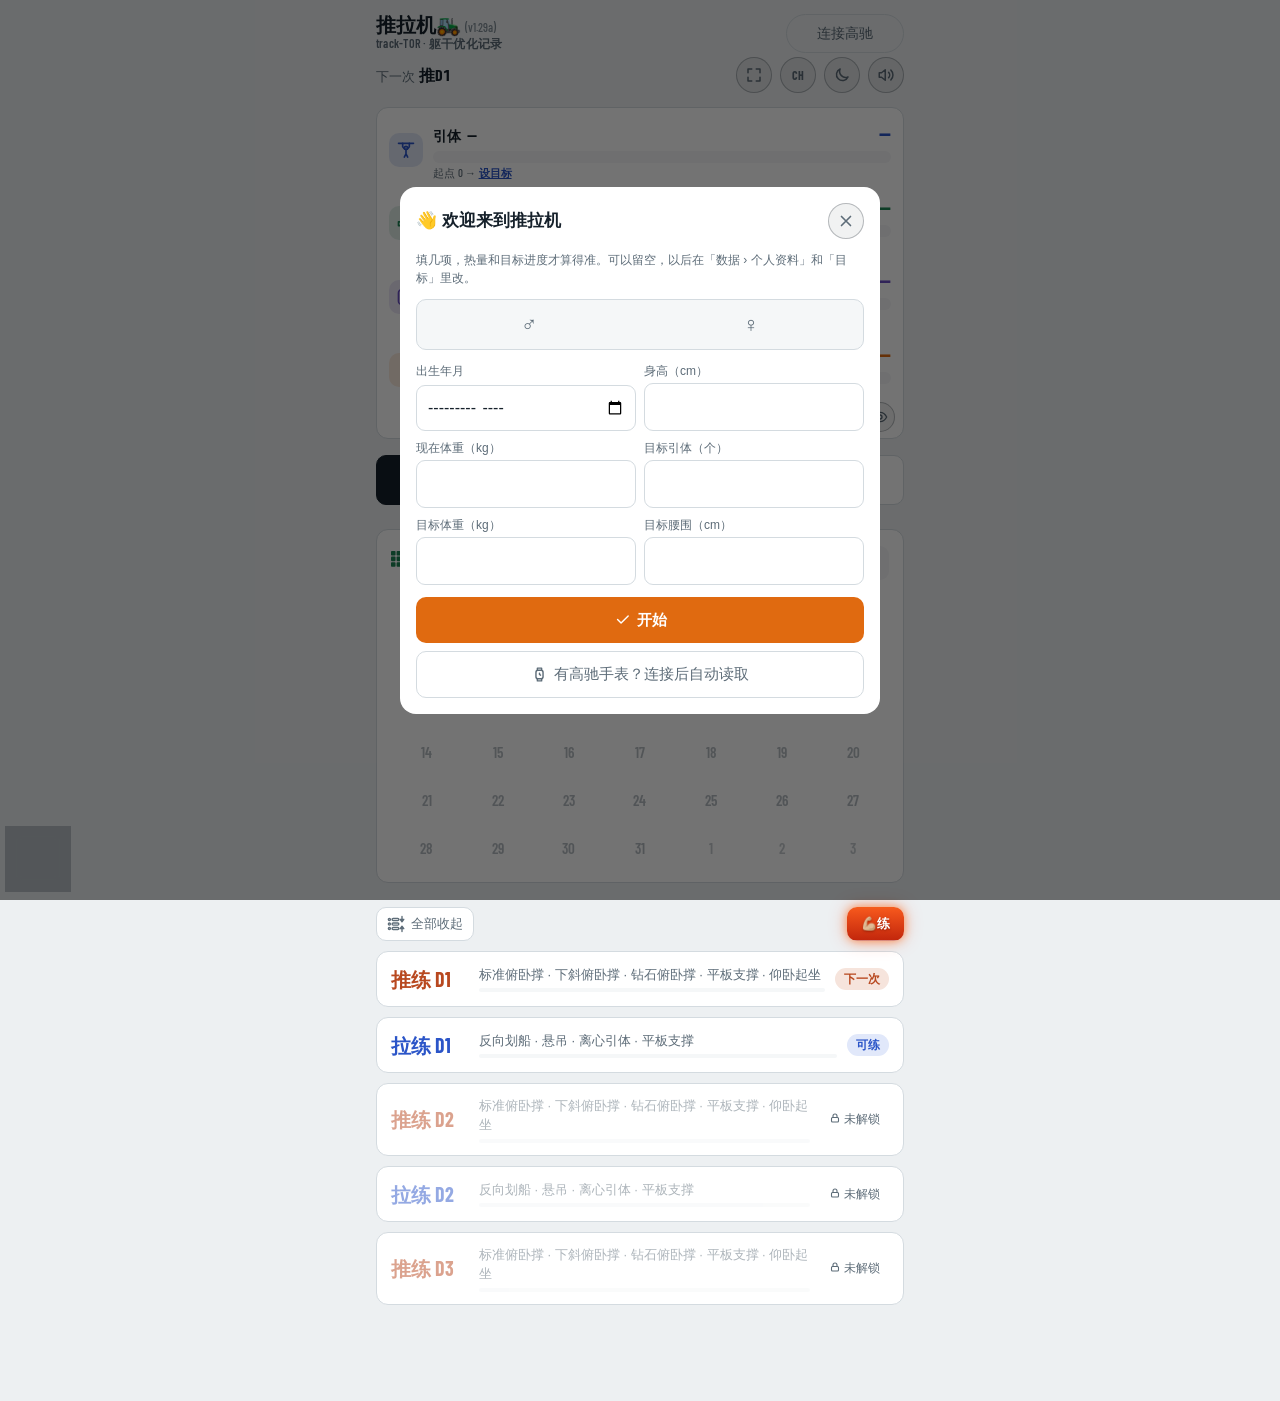
<file: index.html>
<!doctype html><html><head><meta charset="utf-8"><meta name=viewport content="width=device-width,initial-scale=1,viewport-fit=cover">
<link rel="stylesheet" href="css/app.css?v=0497a02b">
<title>推拉机 track-TOR</title>
<link rel="manifest" href="manifest.json">
<meta name="theme-color" content="#16212B">
<meta name="mobile-web-app-capable" content="yes">
<meta name="apple-mobile-web-app-capable" content="yes">
<meta name="apple-mobile-web-app-status-bar-style" content="black-translucent">
<link rel="apple-touch-icon" href="icon-192.png">

</head>
<body>

<div class="wrap">
  <header class="top">
    <div class="trow">
      <h1><span class="zh">推拉机<span class="flipx">🚜</span></span><span class="en">track-TOR<span class="flipx">🚜</span></span><span class="ver">(v1.29a)</span><small class="h1s"><span class="zh">track-TOR · 躯干优化记录</span><span class="en">Torso Optimisation Record</span></small></h1>
      <button id="pwaInstallBtn" type="button" style="display:none;background:var(--cta);border:0;color:#fff;font-weight:700;font-size:12px;padding:5px 11px;border-radius:999px;cursor:pointer;margin-right:6px">📲 <span class="zh">安装 App</span><span class="en">Install</span></button><button id="syncBtn" class="syncbtn off"><span class="zh">连接中</span><span class="en">Connecting</span></button>
    </div>
    <div class="hrow"><p class="sub"><span class="zh">下一次</span><span class="en">Next</span> <b id="stNext" class="num" style="font-size:16px;color:var(--ink)">—</b></p><div class="hbtns">
      <button id="fsBtn" class="iconbtn" aria-label="全屏 / Fullscreen"></button>
      <button id="langBtn" class="iconbtn flagbtn" aria-label="切换语言 / Switch language"></button>
      <button id="themeBtn" class="iconbtn" aria-label="切换深浅主题 / Toggle theme"></button>
      <button id="sndBtn" class="iconbtn" aria-label="声音 / Sound"></button>
    </div></div>
  </header>

  <section class="goals" id="goals" aria-label="目标进度"></section>


  <nav class="tabs" role="tablist">
    <button id="tab-train" role="tab" aria-selected="true" data-tab="train" class="t-train"><svg viewBox="0 0 24 24" fill="none" stroke="currentColor" stroke-width="2" stroke-linecap="round" stroke-linejoin="round" aria-hidden="true"><path d="M14.4 14.4 9.6 9.6"/><path d="M18.657 21.485a2 2 0 1 1-2.829-2.828l-1.767 1.768a2 2 0 1 1-2.829-2.829l6.364-6.364a2 2 0 1 1 2.829 2.829l-1.768 1.767a2 2 0 1 1 2.828 2.829z"/><path d="m21.5 21.5-1.4-1.4"/><path d="M3.9 3.9 2.5 2.5"/><path d="M6.404 12.768a2 2 0 1 1-2.829-2.829l1.768-1.767a2 2 0 1 1-2.828-2.829l2.828-2.828a2 2 0 1 1 2.829 2.828l1.767-1.768a2 2 0 1 1 2.829 2.829z"/></svg><span class="zh">训练</span><span class="en">Train</span></button>
    <button id="tab-data" role="tab" aria-selected="false" data-tab="data" class="t-data" aria-label="图表 / Charts" title="图表 / Charts"><svg viewBox="0 0 24 24" fill="none" stroke="currentColor" stroke-width="2" stroke-linecap="round" stroke-linejoin="round" aria-hidden="true"><path d="M3 3v16a2 2 0 0 0 2 2h16"/><path d="m19 9-5 5-4-4-3 3"/></svg></button>
    <button id="tab-me" role="tab" aria-selected="false" data-tab="me" class="t-me" aria-label="资料 / Profile" title="资料 / Profile"><svg viewBox="0 0 24 24" fill="none" stroke="currentColor" stroke-width="2" stroke-linecap="round" stroke-linejoin="round" aria-hidden="true"><circle cx="8.5" cy="7.5" r="3.5"/><path d="M2 20.5c0-3.6 2.9-6.5 6.5-6.5 1.4 0 2.6.4 3.7 1.1"/><path d="M15 10.5h6v2.8a3 3 0 0 1-6 0z"/><path d="M15 11.5h-1.3a1.3 1.3 0 0 0 0 2.6H15M21 11.5h1.3a1.3 1.3 0 0 1 0 2.6H21M18 16.3v2.7M16 20.5h4"/></svg></button>
  </nav>

  <main>
    <section id="pane-train"></section>

    <section id="pane-data" hidden>
      <div class="subtabs" role="tablist">
        <button type="button" role="tab" data-sub="diet" aria-selected="false" aria-label="饮食 / Diet" title="饮食 / Diet"><svg viewBox="0 0 24 24" fill="none" stroke="currentColor" stroke-width="2" stroke-linecap="round" stroke-linejoin="round" aria-hidden="true"><path d="M3 2v7c0 1.1.9 2 2 2h4a2 2 0 0 0 2-2V2"/><path d="M7 2v20"/><path d="M21 15V2a5 5 0 0 0-5 5v6c0 1.1.9 2 2 2h3Zm0 0v7"/></svg></button>
        <button type="button" role="tab" data-sub="health" aria-selected="false" aria-label="健康 / Health" title="健康 / Health"><svg viewBox="0 0 24 24" fill="none" stroke="currentColor" stroke-width="2" stroke-linecap="round" stroke-linejoin="round" aria-hidden="true"><path d="M19 14c1.49-1.46 3-3.21 3-5.5A5.5 5.5 0 0 0 16.5 3c-1.76 0-3 .5-4.5 2-1.5-1.5-2.74-2-4.5-2A5.5 5.5 0 0 0 2 8.5c0 2.3 1.5 4.05 3 5.5l7 7Z"/><path d="M3.22 12H9.5l.5-1 2 4.5 2-7 1.5 3.5h5.27"/></svg></button>
        <button type="button" role="tab" data-sub="strength" aria-selected="false" aria-label="力量 / Strength" title="力量 / Strength"><svg viewBox="0 0 24 24" fill="none" stroke="currentColor" stroke-width="2" stroke-linecap="round" stroke-linejoin="round" aria-hidden="true"><path d="M12.409 13.017A5 5 0 0 1 22 15c0 3.866-4 7-9 7-4.077 0-8.153-.82-10.371-2.462-.426-.316-.631-.832-.62-1.362C2.118 12.723 2.627 2 10 2a3 3 0 0 1 3 3 2 2 0 0 1-2 2c-1.105 0-1.64-.444-2-1"/><path d="M15 14a5 5 0 0 0-7.584 2"/><path d="M9.964 6.825C8.019 7.977 9.5 13 8 15"/></svg></button>
      </div>
    <section id="pane-diet" hidden>


      <div class="chartbox">
        <div class="chead">
          <div class="chead-t"><h3><span class="zh">摄入与消耗</span><span class="en">Intake vs burn</span></h3></div>
          <div class="seg maseg" role="group" aria-label="时间范围">
            <button type="button" data-dr="14" aria-pressed="true"><span class="zh">14天</span><span class="en">14D</span></button>
            <button type="button" data-dr="30" aria-pressed="false"><span class="zh">30天</span><span class="en">30D</span></button>
            <button type="button" data-dr="60" aria-pressed="false"><span class="zh">60天</span><span class="en">60D</span></button>
          </div>
        </div>
        <button type="button" class="gtile" id="dietGapTile" aria-label="切换统计天数 / Change period"></button>
        <div class="dlegend">
          <span><svg class="lgs" viewBox="0 0 18 10" aria-hidden="true"><path d="M1 5h16" stroke="var(--intake)" stroke-width="2" stroke-linecap="round"/><circle cx="9" cy="5" r="2.6" fill="var(--intake)"/></svg><span class="zh">摄入</span><span class="en">Intake</span></span>
          <span><svg class="lgs" viewBox="0 0 18 10" aria-hidden="true"><path d="M1 5h16" stroke="var(--burn)" stroke-width="1.8" stroke-linecap="round"/><circle cx="9" cy="5" r="2.6" fill="var(--burn)"/></svg><span class="zh">估算总消耗</span><span class="en">Est. burn</span></span>
          <span><svg class="lgs" viewBox="0 0 18 10" aria-hidden="true"><path d="M1 5h16" stroke="var(--muted)" stroke-width="1.4" stroke-dasharray="4 3" stroke-opacity=".8"/></svg><span class="zh">基础代谢</span><span class="en">BMR</span></span>
          <span><svg class="lgs lgb" viewBox="0 0 10 12" aria-hidden="true"><rect x="1" y="1" width="8" height="10" rx="1.5" fill="var(--gain)" fill-opacity=".35"/></svg><span class="zh">缺口</span><span class="en">Deficit</span></span>
          <span><svg class="lgs lgb" viewBox="0 0 10 12" aria-hidden="true"><rect x="1" y="1" width="8" height="10" rx="1.5" fill="var(--loss)" fill-opacity=".35"/></svg><span class="zh">盈余</span><span class="en">Surplus</span></span>
          <span><svg class="lgs" viewBox="0 0 18 10" aria-hidden="true"><path d="M1 5h16" stroke="var(--protein)" stroke-width="1.4" stroke-opacity=".7"/><circle cx="9" cy="5" r="2.6" fill="var(--protein)"/></svg><span class="zh">蛋白质（右轴 g）</span><span class="en">Protein (right, g)</span></span>
          <span><svg class="lgs" viewBox="0 0 18 10" aria-hidden="true"><rect x="1" y="1.5" width="16" height="7" fill="var(--protein)" fill-opacity=".14"/><path d="M1 1.5h16M1 8.5h16" stroke="var(--protein)" stroke-width="1.1" stroke-dasharray="1.5 2.5" stroke-linecap="round"/></svg><span class="zh">增肌够用区间</span><span class="en">Muscle-building band</span></span>
        </div>
        <div id="dietChart"></div>
        <div class="tip" id="dietTip" hidden></div>
        <div class="dinfo-row"><button type="button" class="dsrc-i" data-itoggle="dietFormula" aria-expanded="false" aria-controls="dietFormula" aria-label="计算方法 / How it is calculated"><span class="dsrc-i-l">i</span><span class="dsrc-i-r" aria-hidden="true">+</span></button></div>
        <div class="dfoot" id="dietFormula" hidden><ul class="flist">
          <li><span class="lgw"><svg class="lgs" viewBox="0 0 18 10" aria-hidden="true"><path d="M1 5h16" stroke="var(--burn)" stroke-width="1.8" stroke-linecap="round"/><circle cx="9" cy="5" r="2.6" fill="var(--burn)"/></svg></span><span><span class="zh"><b>估算总消耗</b> = 基础代谢 + 手表热量 + 消化耗能。消化耗能按营养素算：蛋白质热量 × 25%，碳水 × 8%，脂肪 × 2%；没记营养素的日子按摄入 × 9%。手填了当日总消耗，就用手填的。</span><span class="en"><b>Est. burn</b> = BMR + watch calories + digestion. Digestion is worked out per nutrient: 25% of protein calories, 8% of carbs, 2% of fat; days without nutrients use 9% of intake. A total you enter by hand replaces it.</span></span></li>
          <li><span class="lgw"><span class="lgs"></span></span><span><span class="zh"><b>手表热量</b>（高驰的活动热量，本来就不含基础代谢）：日常活动全算；运动记录 × 0.7（心率估算容易偏高）；健走、家务等自定义活动、瑜伽这类低强度运动 × 0.5（心率只比静息高一点时最不准）；有功率计的骑行 × 0.9。当天要到晚上才完整。</span><span class="en"><b>Watch calories</b> (COROS active calories, which already leave out resting metabolism): everyday movement in full; logged workouts × 0.7 (heart-rate estimates run high); low-intensity ones such as walks, housework and other custom activities, and yoga × 0.5 (least accurate when heart rate is barely above resting); rides with a power meter × 0.9. Today is only complete in the evening.</span></span></li>
          <li><span class="lgw"><svg class="lgs" viewBox="0 0 18 10" aria-hidden="true"><path d="M1 5h16" stroke="var(--muted)" stroke-width="1.4" stroke-dasharray="4 3" stroke-opacity=".8"/></svg></span><span><span class="zh"><b>基础代谢</b>：按 Mifflin 公式，用你的性别、年龄、身高和体重算。</span><span class="en"><b>BMR</b>: the Mifflin formula, from your sex, age, height and weight.</span></span></li>
          <li><span class="lgw"><svg class="lgs" viewBox="0 0 18 10" aria-hidden="true"><path d="M1 5h16" stroke="var(--intake)" stroke-width="2" stroke-linecap="round"/><circle cx="9" cy="5" r="2.6" fill="var(--intake)"/></svg></span><span><span class="zh"><b>摄入</b>：当天记下的饮食热量合计。</span><span class="en"><b>Intake</b>: the calories you logged that day.</span></span></li>
          <li><span class="lgw"><svg class="lgs lgb" viewBox="0 0 10 12" aria-hidden="true"><rect x="1" y="1" width="8" height="10" rx="1.5" fill="var(--gain)" fill-opacity=".35"/></svg><svg class="lgs lgb" viewBox="0 0 10 12" aria-hidden="true"><rect x="1" y="1" width="8" height="10" rx="1.5" fill="var(--loss)" fill-opacity=".35"/></svg></span><span><span class="zh"><b>缺口</b> / <b>盈余</b> = 估算总消耗 − 摄入。约 7700 kcal 折合 1 kg 脂肪。</span><span class="en"><b>Deficit</b> / <b>surplus</b> = est. burn − intake. About 7700 kcal makes 1 kg of fat.</span></span></li>
          <li><span class="lgw"><svg class="lgs" viewBox="0 0 18 10" aria-hidden="true"><path d="M1 5h16" stroke="var(--protein)" stroke-width="1.4" stroke-opacity=".7"/><circle cx="9" cy="5" r="2.6" fill="var(--protein)"/></svg></span><span><span class="zh"><b>蛋白质</b>（右边的轴，单位 g）：当天记下的蛋白质合计。<b>实心点</b>是吃够了，<b>空心点</b>是没吃够。</span><span class="en"><b>Protein</b> (right axis, grams): the protein you logged that day. A <b>filled dot</b> means enough, a <b>hollow dot</b> means short.</span></span></li>
          <li><span class="lgw"><svg class="lgs" viewBox="0 0 18 10" aria-hidden="true"><rect x="1" y="1.5" width="16" height="7" fill="var(--protein)" fill-opacity=".14"/><path d="M1 1.5h16M1 8.5h16" stroke="var(--protein)" stroke-width="1.1" stroke-dasharray="1.5 2.5" stroke-linecap="round"/></svg></span><span><span class="zh"><b>增肌够用区间</b> = 体重 × 1.6 到 2.2 g。到下沿就够增肌了，再往上多长肌肉的效果很小。超过上沿也没问题：减脂期间多吃蛋白质更顶饱，消化耗能也高，还更能保住肌肉。</span><span class="en"><b>Muscle-building band</b> = body weight × 1.6 to 2.2 g. The bottom is enough for building muscle; above it, extra muscle gains are small. Going over the top is fine: while cutting, more protein keeps you fuller, costs more to digest and protects muscle.</span></span></li>
          <li><span class="lgw"><span class="lgs lgtile" aria-hidden="true"></span></span><span><span class="zh"><b>上方的缺口卡片</b>只算过完的日子，今天不算；期间有一天没记账或缺消耗数据，就显示 –。</span><span class="en"><b>The gap tile above</b> only counts finished days, never today; if any day in the period has no log or no burn data, it shows –.</span></span></li>
        </ul></div>
      </div>

      <div class="dbar" id="dietBar"><h2><button type="button" class="cap cap-txt" id="dietAllBtn" aria-expanded="false" aria-label="饮食记录：全部展开或收起 / Food logs: expand or collapse all"><span class="cap-l"><span class="zh">饮食记录</span><span class="en">Food logs</span></span><span class="cap-r" aria-hidden="true">+</span></button><button type="button" class="cap" id="dietAddBtn" aria-expanded="false" aria-controls="dietManual" aria-label="手动添加饮食记录 / Add a food log by hand" title="手动添加饮食记录 / Add a food log by hand"><span class="cap-l"><svg viewBox="0 0 24 24" fill="none" stroke="currentColor" stroke-width="2" stroke-linecap="round" stroke-linejoin="round" aria-hidden="true"><path d="M12.5 6.5H3V21h14.5v-7.5"/><path d="M6.5 11h.01M6.5 14.5h.01M6.5 18h.01M9.5 14.5h5M9.5 18h5M9.5 11h2"/><circle cx="18" cy="6.5" r="4.5"/><path d="M18 4.5v4M16 6.5h4"/></svg></span><span class="cap-r" aria-hidden="true">+</span></button><span class="cap" id="dietSyncCap"><button type="button" class="cap-l" id="dietSyncBtn" aria-label="同步线上饮食表格 / Sync the online food table" title="同步线上饮食表格 / Sync the online food table"><svg viewBox="0 0 24 24" fill="none" stroke="currentColor" stroke-width="2" stroke-linecap="round" stroke-linejoin="round" aria-hidden="true"><path d="M3 12a9 9 0 0 1 9-9 9.75 9.75 0 0 1 6.74 2.74L21 8"/><path d="M21 3v5h-5"/><path d="M21 12a9 9 0 0 1-9 9 9.75 9.75 0 0 1-6.74-2.74L3 16"/><path d="M8 16H3v5"/></svg></button><button type="button" class="cap-r" id="dietSrcToggle" aria-expanded="false" aria-controls="dietSrc" aria-label="表格链接 / Table link" title="表格链接 / Table link">+</button></span></h2></div>
      <section class="dmanual" id="dietManual" aria-label="手动添加饮食记录 / Add a food log by hand" hidden></section>
      <section class="dsrc" id="dietSrc" aria-label="数据源 / Data source" hidden>
        <details class="dsub" id="dsrcOnline"><summary><svg viewBox="0 0 24 24" fill="none" stroke="currentColor" stroke-width="2" stroke-linecap="round" stroke-linejoin="round" aria-hidden="true"><path d="M7 18a4.5 4.5 0 0 1-.6-8.96A6 6 0 0 1 18 8.5a4 4 0 0 1 .5 7.97"/><path d="M12 11v9M9 17l3 3 3-3"/></svg><span class="zh">线上数据</span><span class="en">Online table</span></summary>
        <div class="dsrc-row"><div class="dsrc-field"><button type="button" class="dsrc-paste" id="dsrcPaste" aria-label="粘贴 / Paste" title="粘贴 / Paste"><svg viewBox="0 0 24 24" fill="none" stroke="currentColor" stroke-width="2" stroke-linecap="round" stroke-linejoin="round" aria-hidden="true"><rect x="8" y="3" width="8" height="4" rx="1"/><path d="M16 5h2a2 2 0 0 1 2 2v12a2 2 0 0 1-2 2H6a2 2 0 0 1-2-2V7a2 2 0 0 1 2-2h2"/></svg></button><input id="dsrcUrl" type="url" inputmode="url" autocomplete="off" spellcheck="false" placeholder="粘贴表格的分享链接"></div><button type="button" class="btn" id="dsrcPull"><span class="zh">拉取</span><span class="en">Pull</span></button></div>
        <p class="dsrc-hint"><span class="zh">不要告诉别人这个 URL 哦，不然别人会知道你每天吃什么</span><span class="en">Keep this URL to yourself, or others can see what you eat every day</span></p>
        <p class="dsrc-status" id="dsrcStatus" aria-live="polite"></p>
        <div class="dinfo-row"><button type="button" class="dsrc-i" id="dsrcInfoBtn" aria-expanded="false" aria-controls="dsrcInfo" aria-label="说明 / How it works"><span class="dsrc-i-l">i</span><span class="dsrc-i-r" aria-hidden="true">+</span></button></div>
        <div class="dsrc-info" id="dsrcInfo" hidden>
          <div class="mode-tabs dsrc-ver" id="dsrcVer" role="tablist">
            <button type="button" role="tab" data-ver="g">🌏 <span class="zh">Google 表格</span><span class="en">Google Sheets</span></button>
            <button type="button" role="tab" data-ver="t">🇨🇳 <span class="zh">腾讯文档</span><span class="en">Tencent Docs</span></button>
          </div>
          <div data-verpane="g">
          <h4><span class="zh">用 AI 记账</span><span class="en">Bookkeeping with an AI</span></h4>
          <ol>
            <li><span class="zh">让能连接 Google 表格的 AI 连上你的账号</span><span class="en">Connect an AI to your Google account</span></li>
            <li><span class="zh">把下面的 prompt 发给它，它会发回表格链接</span><span class="en">Send it the prompt below; it sends back a sheet link</span></li>
            <li><span class="zh">链接粘到上面，点「拉取」</span><span class="en">Paste the link above and tap Pull</span></li>
          </ol>
          <div class="dsrc-code"><button type="button" class="dsrc-copy" data-copy="g"><span class="zh">复制</span><span class="en">Copy</span></button><pre id="dsrcPromptG">帮我用 Google 表格记饮食。

第一次：新建表格「饮食记录」，第一行写：日期｜食物｜蛋白质｜脂肪｜碳水｜蔬菜｜热量。共享设成「知道链接的任何人可查看」，把链接发给我。已经有就直接用。

之后我告诉你吃了什么（文字或照片），你估算后写进表格，一样食物一行：
- 食物写上份量
- 蛋白质、脂肪、碳水、蔬菜填克数，热量填千卡，没有填 0
- 别重复记</pre></div>
          </div>
          <div data-verpane="t" hidden>
          <h4><span class="zh">用 WorkBuddy 记账</span><span class="en">Bookkeeping with WorkBuddy</span></h4>
          <ol>
            <li><span class="zh">在 WorkBuddy 里连上腾讯文档</span><span class="en">Connect Tencent Docs in WorkBuddy</span></li>
            <li><span class="zh">把下面的 prompt 发给它，它会发回表格链接</span><span class="en">Send it the prompt below; it sends back a sheet link</span></li>
            <li><span class="zh">链接粘到上面，点「拉取」</span><span class="en">Paste the link above and tap Pull</span></li>
          </ol>
          <div class="dsrc-code"><button type="button" class="dsrc-copy" data-copy="t"><span class="zh">复制</span><span class="en">Copy</span></button><pre id="dsrcPromptT">帮我用腾讯文档记饮食。

第一次：新建在线表格「饮食记录」，第一行写：日期｜食物｜蛋白质｜脂肪｜碳水｜蔬菜｜热量。分享设成「所有人可查看」，把链接发给我。已经有就直接用。

之后我告诉你吃了什么（文字或照片），你估算后写进表格，一样食物一行：
- 食物写上份量
- 蛋白质、脂肪、碳水、蔬菜填克数，热量填千卡，没有填 0
- 别重复记</pre></div>
          </div>
        </div>
        </details>
      </section>
      <div id="dietDays" aria-label="每日饮食记录"></div>
    </section>
      <section id="pane-health" hidden>
      <div class="chartbox" id="cbSleep"><h3 style="--g:var(--sleep)"><svg class="chic" viewBox="0 0 24 24" fill="none" stroke="currentColor" stroke-width="1.8" stroke-linecap="round" stroke-linejoin="round" aria-hidden="true"><path d="M20 14.5A8 8 0 0 1 9.5 4a8 8 0 1 0 10.5 10.5z"/></svg><span class="zh">睡眠评分</span><span class="en">Sleep score</span> <span id="cvSleep" class="num">—</span><button type="button" class="chedit" data-csync="sleep" aria-label="同步睡眠评分 / Sync Sleep score" title="同步睡眠评分 / Sync Sleep score"><svg viewBox="0 0 24 24" fill="none" stroke="currentColor" stroke-width="2" stroke-linecap="round" stroke-linejoin="round" aria-hidden="true"><path d="M3 12a9 9 0 0 1 9-9 9.75 9.75 0 0 1 6.74 2.74L21 8"/><path d="M21 3v5h-5"/><path d="M21 12a9 9 0 0 1-9 9 9.75 9.75 0 0 1-6.74-2.74L3 16"/><path d="M8 16H3v5"/></svg></button></h3><p class="maline" data-ch="sleep"><span class="maseg rgseg" role="group" aria-label="Range"><button type="button" data-rg="7"><span class="zh">7天</span><span class="en">7D</span></button><button type="button" data-rg="30"><span class="zh">30天</span><span class="en">30D</span></button><button type="button" data-rg="60"><span class="zh">60天</span><span class="en">60D</span></button><button type="button" data-rg="90"><span class="zh">90天</span><span class="en">90D</span></button><button type="button" data-rg="0"><span class="zh">全部</span><span class="en">All</span></button></span><span class="maseg" role="group" aria-label="MA"><button type="button" data-ma="7">MA7</button><button type="button" data-ma="14">MA14</button><button type="button" data-ma="30">MA30</button></span></p><div id="chSleep"></div></div>
      <div class="chartbox" id="cbHrv"><h3 style="--g:var(--pull)"><svg class="chic" viewBox="0 0 24 24" fill="none" stroke="currentColor" stroke-width="1.8" stroke-linecap="round" stroke-linejoin="round" aria-hidden="true"><path d="M12 20.5s-7.6-4.6-9.4-9.7C1.5 7.6 3.6 4.5 6.8 4.5c2.1 0 3.6 1.2 5.2 3.1 1.6-1.9 3.1-3.1 5.2-3.1 3.2 0 5.3 3.1 4.2 6.3-1.8 5.1-9.4 9.7-9.4 9.7z"/><path d="M4 12h3.5l1.8-2.8 2.6 5.3 1.8-3.4H20"/></svg><span class="zh">HRV</span><span class="en">HRV</span> <span id="cvHrv" class="num">—</span><button type="button" class="chedit" data-csync="hrv" aria-label="同步HRV / Sync HRV" title="同步HRV / Sync HRV"><svg viewBox="0 0 24 24" fill="none" stroke="currentColor" stroke-width="2" stroke-linecap="round" stroke-linejoin="round" aria-hidden="true"><path d="M3 12a9 9 0 0 1 9-9 9.75 9.75 0 0 1 6.74 2.74L21 8"/><path d="M21 3v5h-5"/><path d="M21 12a9 9 0 0 1-9 9 9.75 9.75 0 0 1-6.74-2.74L3 16"/><path d="M8 16H3v5"/></svg></button></h3><p class="maline" data-ch="hrv"><span class="maseg rgseg" role="group" aria-label="Range"><button type="button" data-rg="7"><span class="zh">7天</span><span class="en">7D</span></button><button type="button" data-rg="30"><span class="zh">30天</span><span class="en">30D</span></button><button type="button" data-rg="60"><span class="zh">60天</span><span class="en">60D</span></button><button type="button" data-rg="90"><span class="zh">90天</span><span class="en">90D</span></button><button type="button" data-rg="0"><span class="zh">全部</span><span class="en">All</span></button></span><span class="maseg" role="group" aria-label="MA"><button type="button" data-ma="7">MA7</button><button type="button" data-ma="14">MA14</button><button type="button" data-ma="30">MA30</button></span></p><div id="chHrv"></div></div>
      <div class="chartbox" id="cbRhr"><h3 style="--g:var(--push)"><svg class="chic" viewBox="0 0 24 24" fill="none" stroke="currentColor" stroke-width="1.8" stroke-linecap="round" stroke-linejoin="round" aria-hidden="true"><path d="M3 12h4l2-5 4 10 2-5h6"/></svg><span class="zh">静息心率</span><span class="en">Resting heart rate</span> <span id="cvRhr" class="num">—</span><button type="button" class="chedit" data-csync="rhr" aria-label="同步静息心率 / Sync Resting heart rate" title="同步静息心率 / Sync Resting heart rate"><svg viewBox="0 0 24 24" fill="none" stroke="currentColor" stroke-width="2" stroke-linecap="round" stroke-linejoin="round" aria-hidden="true"><path d="M3 12a9 9 0 0 1 9-9 9.75 9.75 0 0 1 6.74 2.74L21 8"/><path d="M21 3v5h-5"/><path d="M21 12a9 9 0 0 1-9 9 9.75 9.75 0 0 1-6.74-2.74L3 16"/><path d="M8 16H3v5"/></svg></button></h3><p class="maline" data-ch="rhr"><span class="maseg rgseg" role="group" aria-label="Range"><button type="button" data-rg="7"><span class="zh">7天</span><span class="en">7D</span></button><button type="button" data-rg="30"><span class="zh">30天</span><span class="en">30D</span></button><button type="button" data-rg="60"><span class="zh">60天</span><span class="en">60D</span></button><button type="button" data-rg="90"><span class="zh">90天</span><span class="en">90D</span></button><button type="button" data-rg="0"><span class="zh">全部</span><span class="en">All</span></button></span><span class="maseg" role="group" aria-label="MA"><button type="button" data-ma="7">MA7</button><button type="button" data-ma="14">MA14</button><button type="button" data-ma="30">MA30</button></span></p><div id="chRhr"></div></div>
      </section>
      <section id="pane-strength" hidden>
      <div class="chartbox" id="cbPull"><h3><span class="zh">标准引体</span><span class="en">Strict pull-ups</span> <span id="cvPull" class="num">—</span><button type="button" class="chedit" data-rec="pullups" aria-label="手动记录 / Log manually" title="手动记录 / Log manually"><svg viewBox="0 0 24 24" fill="none" stroke="currentColor" stroke-width="2" stroke-linecap="round" stroke-linejoin="round" aria-hidden="true"><path d="M4 20h4L19 9a2.1 2.1 0 0 0-3-3L5 17z"/><path d="M14 20h6"/></svg></button></h3><p class="maline" data-ch="pull"><span class="maseg rgseg" role="group" aria-label="Range"><button type="button" data-rg="7"><span class="zh">7天</span><span class="en">7D</span></button><button type="button" data-rg="30"><span class="zh">30天</span><span class="en">30D</span></button><button type="button" data-rg="60"><span class="zh">60天</span><span class="en">60D</span></button><button type="button" data-rg="90"><span class="zh">90天</span><span class="en">90D</span></button><button type="button" data-rg="0"><span class="zh">全部</span><span class="en">All</span></button></span></p><div id="chPull"></div></div>
      <div class="chartbox" id="cbWt"><h3><span class="zh">体重</span><span class="en">Weight</span> <span id="cvWt" class="num">—</span><button type="button" class="chedit" data-rec="weight" aria-label="手动记录 / Log manually" title="手动记录 / Log manually"><svg viewBox="0 0 24 24" fill="none" stroke="currentColor" stroke-width="2" stroke-linecap="round" stroke-linejoin="round" aria-hidden="true"><path d="M4 20h4L19 9a2.1 2.1 0 0 0-3-3L5 17z"/><path d="M14 20h6"/></svg></button></h3><p><span style="color:var(--muted)">●</span> <span class="zh">高驰</span><span class="en">COROS</span>　<span style="color:var(--ok)">●</span> <span class="zh">手动</span><span class="en">Manual</span></p><p class="maline" data-ch="wt"><span class="maseg rgseg" role="group" aria-label="Range"><button type="button" data-rg="7"><span class="zh">7天</span><span class="en">7D</span></button><button type="button" data-rg="30"><span class="zh">30天</span><span class="en">30D</span></button><button type="button" data-rg="60"><span class="zh">60天</span><span class="en">60D</span></button><button type="button" data-rg="90"><span class="zh">90天</span><span class="en">90D</span></button><button type="button" data-rg="0"><span class="zh">全部</span><span class="en">All</span></button></span><span class="maseg" role="group" aria-label="MA"><button type="button" data-ma="7">MA7</button><button type="button" data-ma="14">MA14</button><button type="button" data-ma="30">MA30</button></span></p><div id="chWt"></div></div>
      <div class="chartbox" id="cbWaist"><h3><span class="zh">腰围</span><span class="en">Waist</span> <span id="cvWaist" class="num">—</span><button type="button" class="chedit" data-rec="waist" aria-label="手动记录 / Log manually" title="手动记录 / Log manually"><svg viewBox="0 0 24 24" fill="none" stroke="currentColor" stroke-width="2" stroke-linecap="round" stroke-linejoin="round" aria-hidden="true"><path d="M4 20h4L19 9a2.1 2.1 0 0 0-3-3L5 17z"/><path d="M14 20h6"/></svg></button></h3><p class="maline" data-ch="waist"><span class="maseg rgseg" role="group" aria-label="Range"><button type="button" data-rg="7"><span class="zh">7天</span><span class="en">7D</span></button><button type="button" data-rg="30"><span class="zh">30天</span><span class="en">30D</span></button><button type="button" data-rg="60"><span class="zh">60天</span><span class="en">60D</span></button><button type="button" data-rg="90"><span class="zh">90天</span><span class="en">90D</span></button><button type="button" data-rg="0"><span class="zh">全部</span><span class="en">All</span></button></span><span class="maseg" role="group" aria-label="MA"><button type="button" data-ma="7">MA7</button><button type="button" data-ma="14">MA14</button><button type="button" data-ma="30">MA30</button></span></p><div id="chWaist"></div></div>
      </section>
      </section>
    </section>
    <section id="pane-me" hidden>
      <details class="fold savefold" id="foldMe"><summary><span class="sumt"><svg viewBox="0 0 24 24" fill="none" stroke="currentColor" stroke-width="2" stroke-linecap="round" stroke-linejoin="round" aria-hidden="true"><circle cx="12" cy="8" r="4"/><path d="M4 21a8 8 0 0 1 16 0"/></svg><span class="zh">个人资料</span><span class="en">Profile</span></span><button type="button" class="iconbtn meeye" id="meEye" aria-pressed="false"></button><span class="saveic" aria-label="保存并收起"><svg viewBox="0 0 24 24" fill="none" stroke="currentColor" stroke-width="2" stroke-linecap="round" stroke-linejoin="round" aria-hidden="true"><path d="M19 21H5a2 2 0 0 1-2-2V5a2 2 0 0 1 2-2h11l5 5v11a2 2 0 0 1-2 2z"/><path d="M17 21v-8H7v8M7 3v5h8"/></svg></span></summary><div class="fbody">
        <div class="fgrid mefields hid" id="meFields">
          <div class="field"><label for="gS"><span class="zh">性别</span><span class="en">Sex</span></label><select id="gS" data-g="sex"><option value=""></option><option value="m">♂</option><option value="f">♀</option></select></div>
          <div class="field"><label for="gB"><span class="zh">出生年月</span><span class="en">Birth month</span></label><input id="gB" type="month" data-g="b"></div>
          <div class="field"><label for="gH"><span class="zh">身高（cm）</span><span class="en">Height (cm)</span></label><input id="gH" type="number" inputmode="decimal" step="0.5" data-g="h"><span class="hsrc" id="gHsrc"></span></div>
          <div class="field"><label for="gCW"><span class="zh">现在体重（kg）</span><span class="en">Weight now (kg)</span></label><input id="gCW" type="number" inputmode="decimal" step="0.1" data-g="cw"><span class="hsrc" id="gCWsrc"></span></div>
        </div>
      </div></details>

      <details class="fold savefold" id="foldGoal"><summary><span class="sumt"><svg viewBox="0 0 24 24" fill="none" stroke="currentColor" stroke-width="2" stroke-linecap="round" stroke-linejoin="round" aria-hidden="true"><path d="M8 4h8v5a4 4 0 0 1-8 0V4z"/><path d="M8 6H5a3 3 0 0 0 3 4M16 6h3a3 3 0 0 1-3 4"/><path d="M12 13v4M8.5 20h7M10 17h4v3h-4z"/></svg><span class="zh">目标</span><span class="en">Goals</span></span><span class="saveic" aria-label="保存并收起"><svg viewBox="0 0 24 24" fill="none" stroke="currentColor" stroke-width="2" stroke-linecap="round" stroke-linejoin="round" aria-hidden="true"><path d="M19 21H5a2 2 0 0 1-2-2V5a2 2 0 0 1 2-2h11l5 5v11a2 2 0 0 1-2 2z"/><path d="M17 21v-8H7v8M7 3v5h8"/></svg></span></summary><div class="fbody">
        <div class="gsec"><div class="gshow-h"><span class="zh">首页显示</span><span class="en">Show on top</span></div><div class="gshow" id="goalShow" role="group" aria-label="首页显示哪些目标 / Goals shown on top"><button type="button" class="gchip2" data-gshow="pullups" aria-pressed="true" style="--g:var(--pull)"><svg viewBox="0 0 24 24" fill="none" stroke="currentColor" stroke-width="2" stroke-linecap="round" stroke-linejoin="round"><path d="M3 4h18"/><path d="M8 4v4l2.5 3M16 4v4l-2.5 3"/><circle cx="12" cy="9.5" r="1.8"/><path d="M12 11.5v5M12 16.5l-2 4M12 16.5l2 4"/></svg><span class="zh">引体</span><span class="en">Pull-ups</span></button><button type="button" class="gchip2" data-gshow="waist" aria-pressed="true" style="--g:var(--ok)"><svg viewBox="0 0 24 24" fill="none" stroke="currentColor" stroke-width="2" stroke-linecap="round" stroke-linejoin="round"><path d="M6.5 2.5c.9 2.6 1.3 5 1.4 7.5M17.5 2.5c-.9 2.6-1.3 5-1.4 7.5M7.9 15c0 2.3-.4 4.3-1.4 6.5M16.1 15c0 2.3.4 4.3 1.4 6.5"/><path d="M3 10.6l18-.6v4.6l-18 .6z"/><path d="M6 10.5v2M9 10.4v2.4M12 10.3v2M15 10.2v2.4M18 10.1v2" stroke-width="1.3"/></svg><span class="zh">腰围</span><span class="en">Waist</span></button><button type="button" class="gchip2" data-gshow="weight" aria-pressed="true" style="--g:var(--sleep)"><svg viewBox="0 0 24 24" fill="none" stroke="currentColor" stroke-width="2" stroke-linecap="round" stroke-linejoin="round"><rect x="3" y="3" width="18" height="18" rx="4"/><path d="M8 9a5 5 0 0 1 8 0"/><path d="M12 9.5l1.5-2"/></svg><span class="zh">体重</span><span class="en">Weight</span></button><button type="button" class="gchip2" data-gshow="fat" aria-pressed="true" style="--g:var(--cta)"><svg viewBox="0 0 24 24" fill="none" stroke="currentColor" stroke-width="2" stroke-linecap="round" stroke-linejoin="round"><path d="M12 3c1 3.5 5 5.5 5 10a5 5 0 0 1-10 0c0-2.2 1-3.8 2.3-5 .2 1.6.9 2.6 2 3-.4-3 .3-5.6.7-8z"/></svg><span class="zh">减脂</span><span class="en">Fat loss</span></button></div></div>
        <div class="gsec"><div class="fgrid">
          <div class="field"><label for="gP"><span class="zh">目标引体（个）</span><span class="en">Pull-up goal (reps)</span></label><input id="gP" type="number" inputmode="numeric" step="1" min="1" data-g="p"></div>
          <div class="field"><label for="gF"><span class="zh">目标减脂（kg）</span><span class="en">Fat-loss goal (kg)</span></label><input id="gF" type="number" inputmode="decimal" step="0.1" min="0.1" data-g="fat"></div>
        </div></div>
        <div class="gsec">
          <div class="gline"><div class="field"><label for="gW"><span class="zh">目标体重（kg）</span><span class="en">Target weight (kg)</span></label><input id="gW" type="number" inputmode="decimal" step="0.5" data-g="w"></div><div class="calc" id="gWc"></div></div>
          <div class="scale" id="scBmi"></div>
        </div>
        <div class="gsec">
          <div class="gline"><div class="field"><label for="gZ"><span class="zh">目标腰围（cm）</span><span class="en">Target waist (cm)</span></label><input id="gZ" type="number" inputmode="decimal" step="0.5" data-g="z"></div><div class="calc" id="gZc"></div></div>
          <div class="scale" id="scWhtr"></div>
        </div>
      </div></details>

      <details class="fold" id="foldBk"><summary><span class="sumt"><svg viewBox="0 0 24 24" fill="none" stroke="currentColor" stroke-width="2" stroke-linecap="round" stroke-linejoin="round" aria-hidden="true"><path d="M7 18a4.5 4.5 0 0 1-.6-8.96A6 6 0 0 1 18 8.5a4 4 0 0 1 .5 7.97"/><path d="M12 12v8M9 15l3-3 3 3"/></svg><span class="zh">备份进度</span><span class="en">Back up progress</span></span></summary><div class="fbody">
        <div class="row">
          <button id="bkSave" class="btn ibtn" style="background:var(--ink);color:var(--bg)"><svg viewBox="0 0 24 24" fill="none" stroke="currentColor" stroke-width="2" stroke-linecap="round" stroke-linejoin="round" aria-hidden="true"><path d="M12 3v12M7 11l5 5 5-5"/><path d="M4 20h16"/></svg><span class="zh">保存进度文件</span><span class="en">Save progress file</span></button>
          <button id="bkRead" class="btn ghost ibtn"><svg viewBox="0 0 24 24" fill="none" stroke="currentColor" stroke-width="2" stroke-linecap="round" stroke-linejoin="round" aria-hidden="true"><path d="M12 16V4M7 8l5-5 5 5"/><path d="M4 20h16"/></svg><span class="zh">导入进度文件</span><span class="en">Import progress file</span></button>
          <input id="bkFile" type="file" accept=".txt,text/plain" hidden>
        </div>
        <div id="bkConfirm" class="row" hidden style="margin-top:10px"><span class="note" style="margin:0" id="bkMsg"></span><button id="bkYes" class="btn" style="background:var(--push)"><span class="zh">确认覆盖</span><span class="en">Overwrite</span></button><button id="bkNo" class="btn ghost"><span class="zh">取消</span><span class="en">Cancel</span></button></div>
        <button id="bkPasteShow" type="button" style="border:0;background:none;color:var(--muted);font-size:12px;padding:0;margin-top:10px;cursor:pointer;text-decoration:underline"><span class="zh">有旧版进度文本？粘贴导入</span><span class="en">Have old progress text? Paste it</span></button>
        <div id="bkPasteWrap" hidden style="margin-top:10px"><div class="field"><label for="bkPaste"><span class="zh">粘贴进度文本</span><span class="en">Paste progress text</span></label><textarea id="bkPaste" rows="2"></textarea></div>
        <div class="row" style="margin-top:8px"><button id="bkPasteGo" class="btn ghost"><span class="zh">导入</span><span class="en">Import</span></button></div></div>
        <div id="coOut" hidden style="margin-top:14px;padding-top:12px;border-top:1px solid var(--line)">
          <button id="coOutBtn" type="button" class="btn ghost ibtn"><svg viewBox="0 0 24 24" fill="none" stroke="currentColor" stroke-width="2" stroke-linecap="round" stroke-linejoin="round" aria-hidden="true"><path d="M9 21H5a2 2 0 0 1-2-2V5a2 2 0 0 1 2-2h4"/><path d="M16 17l5-5-5-5M21 12H9"/></svg><span class="zh">登出高驰</span><span class="en">Log out of COROS</span></button>
          <div id="coOut1" hidden style="margin-top:10px;display:grid;gap:8px">
            <p class="note" style="margin:0"><span class="zh">登出后不再同步。已有数据怎么处理？</span><span class="en">Syncing stops after logout. What about the data already here?</span></p>
            <button type="button" class="btn ghost" data-co="keep"><span class="zh">保留全部数据</span><span class="en">Keep all data</span></button>
            <button type="button" class="btn ghost" data-co="wipe"><span class="zh">清除高驰同步的数据，手动记录保留</span><span class="en">Delete COROS-synced data, keep manual entries</span></button>
            <button type="button" class="btn ghost" data-co="cancel"><span class="zh">取消</span><span class="en">Cancel</span></button>
          </div>
          <div id="coOut2" hidden style="margin-top:10px;display:grid;gap:8px">
            <p class="note" style="margin:0" id="coOutMsg"></p>
            <div class="row"><button type="button" id="coOutYes" class="btn" style="background:var(--push)"><span class="zh">确定登出</span><span class="en">Log out</span></button><button type="button" class="btn ghost" data-co="cancel"><span class="zh">取消</span><span class="en">Cancel</span></button></div>
          </div>
        </div>
      </div></details>

      <details class="fold savefold" id="foldLog">
        <summary><span class="sumt"><svg viewBox="0 0 24 24" fill="none" stroke="currentColor" stroke-width="2" stroke-linecap="round" stroke-linejoin="round" aria-hidden="true"><path d="M9 6h12M9 12h12M9 18h12"/><path d="M4 6h.01M4 12h.01M4 18h.01" stroke-width="3"/></svg><span class="zh">全部记录</span><span class="en">All records</span> <span id="logCount" class="num" style="color:var(--muted);font-weight:500"></span></span><span class="saveic" aria-label="保存并收起"><svg viewBox="0 0 24 24" fill="none" stroke="currentColor" stroke-width="2" stroke-linecap="round" stroke-linejoin="round" aria-hidden="true"><path d="M19 21H5a2 2 0 0 1-2-2V5a2 2 0 0 1 2-2h11l5 5v11a2 2 0 0 1-2 2z"/><path d="M17 21v-8H7v8M7 3v5h8"/></svg></span></summary>
        <div class="fbody"><div class="tablewrap"><table class="log"><thead><tr><th><span class="zh">日期</span><span class="en">Date</span></th><th><span class="zh">引体</span><span class="en">Pull-ups</span></th><th><span class="zh">体重</span><span class="en">Weight</span></th><th><span class="zh">腰围</span><span class="en">Waist</span></th><th><span class="zh">睡眠</span><span class="en">Sleep</span></th><th></th></tr></thead><tbody id="logBody"></tbody></table></div></div>
      </details>


      <details class="fold" id="foldGuide"><summary><span class="sumt"><svg viewBox="0 0 24 24" fill="none" stroke="currentColor" stroke-width="2" stroke-linecap="round" stroke-linejoin="round" aria-hidden="true"><circle cx="12" cy="12" r="9"/><path d="M12 11v6M12 7.5v.01"/></svg><span class="zh">要点</span><span class="en">Guide</span></span></summary><div class="fbody guide">
      <div class="zh">
      <h3>进阶规则</h3>
      <ul>
        <li>每 5 次加一档：D1–5、D6–10、D11–15、D16–20。</li>
        <li>某一项没做满，下次这一项沿用原来的数，做满再加。</li>
        <li>所有按次数的动作每组 5–12 个，不超过 12。要加量就加组，不加次数。</li>
        <li>标准俯卧撑：稳、慢，3-1-1，余 1–2 个或姿势变形就停，记录实际个数。所有组都到 12 个且留有余量，换更难的形式（底部停 2 秒）。</li>
        <li>标准引体：拉练第一个做，趁精力最好。每组留 1 个余力，组间休息 2–3 分钟；只算下巴过杠、手臂伸直的完整次数，做不满就记实际个数。</li>
        <li>从推练 D5 起取消下斜俯卧撑（出差、换场地无法统一高度），钻石俯卧撑改为 3 组；推拉日都加靠墙静蹲 3 × 20 秒。</li>
        <li>手腕有压力时钻石俯卧撑改握拳或用支架做。</li>
        <li>同肌群间隔 ≥48 小时；推日最多 1 个引体或不做。</li>
        <li>引体测试固定条件：精力充沛的日子、训练前、同一根杠、只做一组。</li>
      </ul>
      <h3>依据</h3>
      <ul>
        <li>渐进超负荷：逐步加量是力量和肌肉增长的基本前提（ACSM 2009 进阶模型立场声明）。每 5 次加一档是为了好执行定的节奏，没有研究规定这个间隔。</li>
        <li>没做满就沿用原数：属于按表现自我调节，是教练实践中的常用做法，研究证据有限。</li>
        <li>每组 5–12 个、加组不加次数：只要接近力竭，从 6 次到 30 次以上的范围增肌效果相近（Schoenfeld 2017 荟萃分析）；每周组数越多，肌肉增长越多（Schoenfeld 2017 剂量反应研究）。所以加组是有效的加量方式。上限 12 是为了保持动作质量，不是生理界限。</li>
        <li>留 1–2 个余力：离力竭 0–3 个以内的训练增肌效果都好，越接近力竭增肌越多，对力量的影响则不大（Refalo 2023、Robinson 2024 荟萃分析）。留余力换来的是恢复和动作质量。</li>
        <li>慢速 3-1-1：每次动作 0.5–8 秒，增肌效果相近（Schoenfeld 2015 荟萃分析）。慢速的价值在于控制动作、让自重更难，不在于速度本身；单次超过 10 秒反而不利。</li>
        <li>组间休息 2–3 分钟：较长的组间休息比 1 分钟更利于力量和肌肉（Schoenfeld 2016）。</li>
        <li>离心引体：离心阶段能承受更大负荷，是还做不了完整引体时的常用过渡。离心训练提升力量有证据支持，专门针对引体的研究较少。</li>
        <li>同肌群间隔 ≥48 小时：来自通行的新手指南；每个肌群每周练 2 次，增肌效果好于 1 次（Schoenfeld 2016 频率荟萃分析）。</li>
        <li>休息日少量引体：即“润滑沟槽”（greasing the groove），来自实践经验，缺乏对照研究。</li>
        <li>平板支撑加到 75 秒：时长超过约 60 秒后收益递减。McGill 建议用多组 10 秒左右的短时支撑练核心耐力，可作为以后的替代。</li>
      </ul>
      <h3>骑行日</h3>
      <ul>
        <li>先确认天气能骑，再按碳水日吃（150–200g）。不确定能不能骑，早餐按中档，多出的碳水留到骑完。</li>
        <li>进食窗口：出发前 2–3 小时正餐，或出发前 15 分钟内小份；饭后 30–90 分钟不出发。</li>
        <li>中间档那天：平均心率 &lt;135，40–60 分钟，轻齿比，陡坡推车；到 140 就放慢。</li>
        <li>带水，超过 90 分钟带补给。骑完一餐配 ≥25g 低脂蛋白。</li>
      </ul>
      <h3>休息日</h3>
      <ul>
        <li>不加练。标准引体 1–2 个，1–3 次，间隔几小时，永远留余力。</li>
        <li>碳水 50–100g；蛋白 114–120g，优先酸奶、FitMilk、鸡胸、虾。</li>
        <li>碳水不空腹单吃，同餐配 ≥20g 蛋白，主食最后吃。</li>
        <li>蔬菜 ≥300g，根茎类最多算 150g。</li>
        <li>每顿 8.5 分饱，先盛好再开吃。</li>
      </ul>
      </div>
      <div class="en">
      <h3>Progression rules</h3>
      <ul>
        <li>Step up every 5 sessions: D1–5, D6–10, D11–15, D16–20.</li>
        <li>If you miss the target on an exercise, keep the same number next time; increase only once you hit it.</li>
        <li>Every rep-based exercise: 5–12 reps per set, never above 12. Add sets, not reps, to progress.</li>
        <li>Standard push-ups: steady and slow, 3-1-1, stop 1–2 reps short or when form breaks, log actual reps. When every set reaches 12 with reps in reserve, switch to a harder variation (2 s pause at the bottom).</li>
        <li>Strict pull-ups: first exercise of the pull day, while fresh. Leave 1 rep in reserve, rest 2–3 min between sets; count only full reps (chin over bar, arms straight) and log what you actually did.</li>
        <li>From push D5 on: no decline push-ups (no consistent bench height when travelling or changing parks), diamond push-ups go to 3 sets, and both push and pull days add a 3 × 20 s wall sit.</li>
        <li>If the wrists feel strained, do diamond push-ups on fists or with push-up handles.</li>
        <li>At least 48 h between sessions for the same muscles; on push days at most 1 pull-up, or none.</li>
        <li>Pull-up test, fixed conditions: a well-rested day, before training, same bar, one set only.</li>
      </ul>
      <h3>Evidence</h3>
      <ul>
        <li>Progressive overload: gradually adding load is the basic condition for strength and muscle gain (ACSM 2009 position stand on progression models). Stepping up every 5 sessions is a practical rhythm; no study prescribes that interval.</li>
        <li>Repeat the number after a miss: performance-based autoregulation, common coaching practice with limited research behind it.</li>
        <li>5–12 reps per set, add sets not reps: taken close to failure, anywhere from about 6 to 30+ reps builds muscle similarly (Schoenfeld 2017 meta-analysis); more weekly sets bring more growth (Schoenfeld 2017 dose-response). So adding sets is a valid way to progress. The cap of 12 protects form; it is not a physiological limit.</li>
        <li>1–2 reps in reserve: sets ending 0–3 reps short of failure all build muscle well, with more growth closer to failure and little difference for strength (Refalo 2023, Robinson 2024 meta-analyses). Reserve buys recovery and form.</li>
        <li>Slow 3-1-1 tempo: reps lasting 0.5–8 s give similar hypertrophy (Schoenfeld 2015 meta-analysis). Slow reps help control and make bodyweight harder; speed itself isn't the point, and reps over 10 s are worse.</li>
        <li>2–3 min rest between sets: longer rest beats 1 min for strength and size (Schoenfeld 2016).</li>
        <li>Negative pull-ups: the lowering phase handles more load, a common bridge before full pull-ups. Eccentric training is supported for strength; pull-up-specific research is thin.</li>
        <li>≥48 h between same-muscle sessions: standard beginner guidance; training each muscle twice a week beats once (Schoenfeld 2016 frequency meta-analysis).</li>
        <li>A few pull-ups on rest days: "greasing the groove", from practice rather than controlled studies.</li>
        <li>Plank up to 75 s: returns diminish past about 60 s. McGill recommends repeated holds of around 10 s for core endurance, a possible later swap.</li>
      </ul>
      <h3>Riding days</h3>
      <ul>
        <li>Confirm the weather first, then eat as a carb day (150–200 g). If unsure, eat a medium-carb breakfast and save the extra carbs for after the ride.</li>
        <li>Eating window: a full meal 2–3 h before, or a small snack within 15 min of leaving; don't set off 30–90 min after eating.</li>
        <li>Middle-tier days: average HR &lt;135, 40–60 min, easy gears, walk steep climbs; ease off at 140.</li>
        <li>Take water; bring food for rides over 90 min. The meal after the ride gets ≥25 g of low-fat protein.</li>
      </ul>
      <h3>Rest days</h3>
      <ul>
        <li>No extra training. 1–2 strict pull-ups, 1–3 times, hours apart, always leaving reps in reserve.</li>
        <li>Carbs 50–100 g; protein 114–120 g, prioritising yogurt, FitMilk, chicken breast, prawns.</li>
        <li>Never eat carbs alone on an empty stomach: pair with ≥20 g protein, eat the starch last.</li>
        <li>Vegetables ≥300 g, counting at most 150 g of root vegetables.</li>
        <li>Eat each meal to 8.5/10 full; plate it before you start.</li>
      </ul>
      </div>
      </div></details>
      <details class="fold" id="foldSync"><summary><span class="sumt"><svg viewBox="0 0 24 24" fill="none" stroke="currentColor" stroke-width="2" stroke-linecap="round" stroke-linejoin="round" aria-hidden="true"><path d="M4 6h10M18 6h2M4 12h4M12 12h8M4 18h12M20 18h0"/><circle cx="16" cy="6" r="2"/><circle cx="10" cy="12" r="2"/><circle cx="18" cy="18" r="2"/></svg><span class="zh">图表和同步设定</span><span class="en">Charts & sync</span></span></summary><div class="fbody">
        <div class="gshow" id="syncShow" role="group" aria-label="同步哪些数据 / What to sync"><button type="button" class="gchip2" data-sync="sleep" aria-pressed="true" style="--g:var(--sleep)"><svg viewBox="0 0 24 24" fill="none" stroke="currentColor" stroke-width="1.8" stroke-linecap="round" stroke-linejoin="round" aria-hidden="true"><path d="M20 14.5A8 8 0 0 1 9.5 4a8 8 0 1 0 10.5 10.5z"/></svg><span class="zh">睡眠</span><span class="en">Sleep</span></button><button type="button" class="gchip2" data-sync="hrv" aria-pressed="true" style="--g:var(--pull)"><svg viewBox="0 0 24 24" fill="none" stroke="currentColor" stroke-width="1.8" stroke-linecap="round" stroke-linejoin="round" aria-hidden="true"><path d="M12 20.5s-7.6-4.6-9.4-9.7C1.5 7.6 3.6 4.5 6.8 4.5c2.1 0 3.6 1.2 5.2 3.1 1.6-1.9 3.1-3.1 5.2-3.1 3.2 0 5.3 3.1 4.2 6.3-1.8 5.1-9.4 9.7-9.4 9.7z"/><path d="M4 12h3.5l1.8-2.8 2.6 5.3 1.8-3.4H20"/></svg><span class="zh">HRV</span><span class="en">HRV</span></button><button type="button" class="gchip2" data-sync="rhr" aria-pressed="true" style="--g:var(--push)"><svg viewBox="0 0 24 24" fill="none" stroke="currentColor" stroke-width="1.8" stroke-linecap="round" stroke-linejoin="round" aria-hidden="true"><path d="M3 12h4l2-5 4 10 2-5h6"/></svg><span class="zh">静息心率</span><span class="en">Resting HR</span></button><button type="button" class="gchip2" data-sync="weight" aria-pressed="true" style="--g:var(--ok)"><svg viewBox="0 0 24 24" fill="none" stroke="currentColor" stroke-width="1.8" stroke-linecap="round" stroke-linejoin="round" aria-hidden="true"><rect x="3" y="3" width="18" height="18" rx="4"/><path d="M8 9a5 5 0 0 1 8 0"/><path d="M12 9.5l1.5-2"/></svg><span class="zh">体重</span><span class="en">Weight</span></button></div>
      <div class="chreset" style="margin:12px 0 0"><button type="button" id="chReset" class="tbtn"><svg viewBox="0 0 24 24" fill="none" stroke="currentColor" stroke-width="2" stroke-linecap="round" stroke-linejoin="round" aria-hidden="true"><path d="M3 12a9 9 0 1 0 3-6.7L3 8"/><path d="M3 3v5h5"/></svg><span class="zh">重置图表</span><span class="en">Reset charts</span></button></div>
      </div></details>
      <details class="fold" id="foldSound"><summary><span class="sumt"><svg viewBox="0 0 24 24" fill="none" stroke="currentColor" stroke-width="2" stroke-linecap="round" stroke-linejoin="round" aria-hidden="true"><path d="M11 4.702a.705.705 0 0 0-1.203-.498L6.413 7.587A1.4 1.4 0 0 1 5.416 8H3a1 1 0 0 0-1 1v6a1 1 0 0 0 1 1h2.416a1.4 1.4 0 0 1 .997.413l3.383 3.384A.705.705 0 0 0 11 19.298z"/><path d="M16 9a5 5 0 0 1 0 6"/><path d="M19.364 18.364a9 9 0 0 0 0-12.728"/></svg><span class="zh">音效</span><span class="en">Sound effects</span></span></summary>
        <div id="sfxPanel"></div>
        <div class="chreset" style="margin:12px 0 0"><button type="button" id="sfxReset" class="tbtn"><svg viewBox="0 0 24 24" fill="none" stroke="currentColor" stroke-width="2" stroke-linecap="round" stroke-linejoin="round" aria-hidden="true"><path d="M3 12a9 9 0 1 0 9-9 9.75 9.75 0 0 0-6.74 2.74L3 8"/><path d="M3 3v5h5"/></svg><span class="zh">恢复默认音效</span><span class="en">Reset sounds</span></button></div>
      </details>
    </section>
  </main>
</div>
<div id="toast" class="toast" hidden></div>
<button id="toTop" class="totop" type="button" aria-label="返回顶端"><svg viewBox="0 0 24 24" aria-hidden="true"><rect x="5" y="4" width="14" height="2.4" rx=".6" fill="currentColor"/><path d="M12 8.2 5.6 14.6h4.1V20h4.6v-5.4h4.1z" fill="currentColor"/></svg></button>

<script src="js/core.js?v=0497a02b"></script>
<script src="js/zzfx.js?v=0497a02b"></script>
<script src="js/sfxr.js?v=0497a02b"></script>
<script src="js/ui.js?v=0497a02b"></script>
<script src="js/train.js?v=0497a02b"></script>
<script src="js/progress.js?v=0497a02b"></script>
<script src="js/backup.js?v=0497a02b"></script>
<script src="js/coros.js?v=0497a02b"></script>
<script src="js/welcome.js?v=0497a02b"></script>
<script src="js/diet.js?v=0497a02b"></script>
<script src="js/sheet.js?v=0497a02b"></script>
<script src="js/main.js?v=0497a02b"></script>

</body></html>
</file>
<file: css/app.css>
/* track-TOR styles */
:root{color-scheme:light;box-sizing:border-box;padding-top:env(safe-area-inset-top,0px);padding-bottom:env(safe-area-inset-bottom,0px)}html{scroll-padding-top:env(safe-area-inset-top,0px)}body{margin:0;padding:0;font:14px -apple-system,BlinkMacSystemFont,sans-serif;background:#fff;color:#000}img{max-width:100%}[hidden]:not([hidden=until-found i]){display:none!important}
/* ===== 饮食页 (Diet Tab) 样式 ===== */
.tip{position:absolute;top:44px;left:12px;pointer-events:none;background:var(--ink);color:var(--bg);border-radius:9px;padding:5px 10px;font-size:12px;line-height:1.4;white-space:nowrap;z-index:10}
.tip b{font-family:var(--f-num);font-size:15px}
.diet-day{background:var(--surface);border:1px solid var(--line);border-radius:var(--r);overflow:hidden;margin-top:10px}
.dhead{display:flex;justify-content:space-between;align-items:center;gap:10px;padding:12px 14px;flex-wrap:wrap}
.dhead h3{margin:0}
.dtoggle{display:flex;align-items:center;gap:8px;border:0;background:none;padding:0;cursor:pointer;color:var(--ink);font-family:var(--f-num);font-size:22px;font-weight:700;letter-spacing:.02em}
.dtoggle:focus-visible{outline:2px solid var(--push);outline-offset:2px;border-radius:6px}
.dtoggle svg{width:14px;height:14px;flex:none;transition:transform .15s}
.dtoggle[aria-expanded="true"] svg{transform:rotate(90deg)}
.dbar{display:flex;justify-content:space-between;align-items:center;gap:8px;flex-wrap:wrap}
.dbar h2{margin:0;font-size:15px}
.dbar-actions{display:flex;gap:6px;align-items:center}
.pills{display:flex;gap:6px;flex-wrap:wrap;align-items:center}
.pill.g{background:var(--ok-soft);color:var(--ok)}.pill.g b{color:var(--ok)}
.pill.r{background:var(--push-soft);color:var(--push)}.pill.r b{color:var(--push)}
.tbl{overflow-x:auto}
.tbl table{width:100%;border-collapse:collapse;font-size:13px}
.tbl th{background:var(--ink);color:var(--bg);font-weight:700;padding:7px 3px;white-space:nowrap;font-size:12px;line-height:1.25}
.tbl th small{display:block;font-weight:500;font-size:10px;opacity:.8}
.tbl td{padding:7px 3px;text-align:center;border-top:1px solid var(--line);font-family:var(--f-num);font-size:15px;font-variant-numeric:tabular-nums;white-space:nowrap}
.tbl td.f{text-align:left;padding-left:12px;font-family:var(--f-body);font-size:13px;white-space:normal;min-width:120px}
.tbl th:first-child{text-align:left;padding-left:12px}
.tbl tbody tr:nth-child(even) td{background:var(--sunk)}
.tbl tr.tot td{background:color-mix(in srgb,var(--ink) 8%,transparent)!important;font-weight:700}
.mask{position:fixed;inset:0;z-index:35;background:rgba(0,0,0,.55);display:flex;align-items:center;justify-content:center;padding:calc(16px + env(safe-area-inset-top,0px)) max(16px,env(safe-area-inset-right,0px)) calc(16px + env(safe-area-inset-bottom,0px)) max(16px,env(safe-area-inset-left,0px))}
.sheet{background:var(--surface);border-radius:16px;padding:16px;max-width:560px;width:100%;max-height:92vh;display:grid;gap:12px;grid-template-rows:auto minmax(0,1fr) auto}
.sheet h3{margin:0;font-size:17px;display:flex;justify-content:space-between;align-items:center}
.sheet p{margin:0;font-size:12px;color:var(--muted)}
.form-body{overflow-y:auto;display:grid;gap:12px;padding-right:2px}
.flabel{display:grid;gap:4px;font-size:12px;color:var(--muted);font-weight:500}
.flabel input,.flabel textarea,.flabel select{font:inherit;font-size:14px;color:var(--ink);background:var(--sunk);border:1px solid var(--line);border-radius:8px;padding:7px 10px;width:100%}
.flabel input:focus,.flabel textarea:focus{outline:none;border-color:var(--cta);background:var(--surface)}
.mode-tabs{display:flex;gap:6px;background:var(--sunk);padding:4px;border-radius:10px;border:1px solid var(--line)}
.mode-tabs button{flex:1;border:0;background:transparent;color:var(--muted);font:inherit;font-size:13px;font-weight:600;padding:6px 10px;border-radius:7px;cursor:pointer}
.mode-tabs button.active{background:var(--surface);color:var(--ink);box-shadow:0 1px 3px rgba(0,0,0,.08)}
.item-list{display:grid;gap:8px}
.item-row{display:grid;grid-template-columns:1.8fr repeat(5,1fr) auto;gap:6px;align-items:center;background:var(--sunk);padding:8px;border-radius:10px;border:1px solid var(--line)}
.item-row input{font:inherit;font-size:13px;color:var(--ink);background:var(--surface);border:1px solid var(--line);border-radius:6px;padding:5px 6px;width:100%;min-width:0}
.item-row .del-btn{border:0;background:none;color:var(--push);cursor:pointer;font-size:16px;padding:2px 6px;line-height:1}
.burn-box{border:1px solid var(--line);border-radius:10px;padding:10px 12px;background:color-mix(in srgb,var(--sunk) 60%,transparent);display:grid;gap:8px}
.burn-box h4{margin:0;font-size:13px;color:var(--ink);display:flex;justify-content:space-between;align-items:center}
.burn-preview{font-size:12px;color:var(--muted);font-family:var(--f-body)}
.burn-preview b{font-family:var(--f-num);font-size:15px;color:var(--push)}
.sheet input,.sheet textarea{font-size:16px}
.item-row{grid-template-columns:repeat(5,minmax(0,1fr));gap:6px 5px;padding:8px}
.item-row .iname-wrap{grid-column:1 / -1;display:flex;gap:4px;align-items:center}
.item-row .ifield{display:grid;gap:2px;font-size:11px;color:var(--muted);text-align:center;min-width:0}
.item-row .ifield input{text-align:center;padding:5px 1px;font-family:var(--f-num);font-size:16px}
.total-grid{display:grid;grid-template-columns:repeat(4,minmax(0,1fr));gap:8px}
.total-grid .flabel input{padding:7px 4px;text-align:center}
.fd-more{border:1px solid var(--line);border-radius:10px;padding:10px 12px;display:grid;gap:8px}
.fd-more summary{font-size:13px;font-weight:600;cursor:pointer;color:var(--ink)}
.fd-more[open] summary{margin-bottom:8px}
.fd-more .fgrid{display:grid;grid-template-columns:1fr 1fr;gap:8px;margin-bottom:8px}
.subtabs{display:flex;gap:6px;margin-top:8px}
.subtabs button{flex:1;font-size:20px;line-height:1;padding:8px 0;border:1px solid var(--line);border-radius:10px;background:var(--surface);cursor:pointer}
.subtabs button[aria-selected="true"]{background:var(--sunk);border-color:var(--ink)}
.chartbox h3 .num{margin-left:auto}
.chedit{flex:none;align-self:center;width:32px;height:32px;display:grid;place-items:center;padding:0;border:1px solid var(--line);border-radius:50%;background:var(--surface);color:var(--cta);cursor:pointer}
.chedit svg{width:17px;height:17px;display:block}
.kcal-row{display:flex;align-items:flex-end;gap:8px}
.kcal-row .flabel{flex:1;min-width:0}
.calc-btn{flex:none;width:52px;height:40px;display:grid;place-items:center;padding:0;border:1px solid var(--cta);border-radius:8px;background:var(--cta);color:#fff;cursor:pointer}
.calc-btn:disabled{border-color:var(--line);background:var(--sunk);color:var(--muted);cursor:default}
.calc-btn svg{width:19px;height:19px;display:block}
.calc-msg{margin:8px 0 0;font-size:12px;line-height:1.5;color:var(--muted)}
.calc-msg.warn{color:var(--cta);font-weight:600}
.btn.recsave{display:inline-grid;place-items:center;width:52px;height:44px;padding:0;background:var(--cta);color:#fff}
.recsave svg{width:21px;height:21px;display:block}
.xblock{margin-top:16px;padding-top:4px;border-top:2px dashed var(--line)}
.xblock>h3{margin:8px 0 0;font-size:14px;color:var(--k)}
.xsum{display:block;margin-top:2px;font-size:12px;color:var(--pull)}
.xhead{display:flex;justify-content:space-between;align-items:center;gap:8px}
.xhead h3{margin:0;font-size:15px}
.xhead small{color:var(--muted);font-size:12px;margin-left:auto}
.xadd{margin-top:14px;padding-top:12px;border-top:1px solid var(--line);display:grid;gap:8px}
.xadd-row{display:grid;grid-template-columns:minmax(0,1fr) 76px auto;gap:6px}
.xadd input,.xadd select{min-width:0;width:100%;font:inherit;font-size:16px;padding:7px 8px;border:1px solid var(--line);border-radius:9px;background:var(--sunk);color:var(--ink)}
.xadd .btn{padding:7px 12px}
.xchips{display:flex;gap:6px;flex-wrap:wrap}
#pane-diet{--protein:#7A5CC8;--intake:#2C3B44;--burn:#C2662D;--gain:#3E8E63;--loss:#C2453B;--dslate:#2C3B44;--dtotal:#E6E1D6;display:grid;gap:16px;padding-top:8px}
:root[data-theme="dark"] #pane-diet{--protein:#B49CF2;--intake:#9DB8C6;--burn:#E58A4F;--gain:#55B884;--loss:#E66A5F;--dslate:#34505E;--dtotal:#2A3234}
/* diet data source (Google Sheets CSV) */
.dsrc{background:var(--surface);border:1px solid var(--line);border-radius:var(--r);padding:12px 14px}
.dsrc-h{display:flex;align-items:center;gap:8px}
.dsrc-h h3{margin:0;font-size:15px;font-weight:700}
.dsrc-i{display:inline-flex;align-items:stretch;height:24px;border:1px solid var(--line);border-radius:999px;background:var(--sunk);color:var(--muted);padding:0;cursor:pointer;overflow:hidden;font:700 13px/1 var(--f-body)}
.dsrc-i>span{display:grid;place-items:center;min-width:22px;padding:0 6px}
.dsrc-i-l{font:italic 700 13px/1 Georgia,serif;border-right:1px solid var(--line)}
.dsrc-i-r{font-size:15px}
.dsrc-i[aria-expanded="true"]{background:var(--ink);color:var(--bg);border-color:var(--ink)}
.dsrc-i[aria-expanded="true"] .dsrc-i-l{border-right-color:color-mix(in srgb,var(--bg) 35%,transparent)}
.dsrc-info{margin-top:10px;padding:10px 12px;background:var(--sunk);border-radius:10px;font-size:13px}
.dsrc-info h4{margin:4px 0 6px;font-size:13px}
.dsrc-info ol{margin:0 0 10px;padding-left:20px}
.dsrc-info li{margin:2px 0}
.dsrc-info code{font-size:12px;background:var(--surface);border:1px solid var(--line);border-radius:4px;padding:0 4px}
.dsrc-ver{margin-bottom:10px}
.dsrc-tip{margin:0 0 8px;color:var(--muted)}
.dsrc-code{position:relative;background:var(--surface);border:1px solid var(--line);border-radius:8px}
.dsrc-code pre{margin:0;padding:10px 12px;padding-top:34px;font:12px/1.55 ui-monospace,SFMono-Regular,Menlo,Consolas,monospace;white-space:pre-wrap;word-break:break-word;max-height:300px;overflow:auto}
.dsrc-copy{position:absolute;top:6px;right:6px;border:1px solid var(--line);background:var(--sunk);color:var(--ink);font-size:12px;font-weight:600;border-radius:6px;padding:3px 10px;cursor:pointer}
.dsrc-row{display:flex;gap:8px;margin-top:10px}
.dsrc-field{position:relative;flex:1;min-width:0}
.dsrc-field input{width:100%;box-sizing:border-box;padding-left:38px!important}
.dsrc-paste{position:absolute;left:4px;top:50%;transform:translateY(-50%);width:30px;height:30px;display:grid;place-items:center;border:0;border-radius:8px;background:none;color:var(--muted);padding:0;cursor:pointer}
.dsrc-paste svg{width:18px;height:18px}
.dsrc-paste:active{background:var(--line)}
.dsrc-row input{min-width:0;font:inherit;font-size:14px;padding:8px 10px;border:1px solid var(--line);border-radius:9px;background:var(--sunk);color:var(--ink)}
.dsrc-row .btn{background:var(--burn);color:#fff;white-space:nowrap;flex:none;box-sizing:border-box;min-width:90px;text-align:center}
.dsrc-hint{margin:6px 0 0;font-size:14px;color:var(--muted)}
.dsrc-status{margin:4px 0 0;font-size:14px;color:var(--ink)}
.dsrc-status.err{color:var(--push)}
#pane-diet .diet-add{background:var(--burn);color:#fff;font-size:13px;font-weight:600;padding:7px 12px;white-space:nowrap}
#pane-diet .stat{padding:10px 12px;border-radius:12px;min-width:0}
#pane-diet .stat b{font-size:28px;line-height:1.05;white-space:nowrap}
#pane-diet .chartbox{position:relative;margin:0;border-radius:14px;padding:12px 12px 8px}
#pane-diet .chartbox h3{margin:0;font-size:15px;font-weight:700}
#pane-diet .chartbox h3 span{font:inherit}
#pane-diet .chead{display:flex;justify-content:space-between;align-items:center;gap:8px;flex-wrap:wrap}
#pane-diet .dlegend{display:flex;gap:6px 14px;flex-wrap:wrap;font-size:12px;color:var(--muted);margin:6px 0 2px}
#pane-diet .dlegend>span{display:inline-flex;align-items:center;gap:5px}
.lgs{display:inline-block;width:18px;height:10px;flex:none;vertical-align:middle}
.lgs.lgb{width:10px;height:12px}
.lgtile{width:16px;height:11px;border:1px solid var(--line);border-radius:3px;background:var(--surface)}
#pane-diet .flist{list-style:none;margin:0;padding:0;display:grid;gap:7px}
#pane-diet .flist li{display:grid;grid-template-columns:28px 1fr;align-items:start;gap:6px;line-height:1.5}
#pane-diet .flist .lgw{display:flex;gap:2px;justify-content:center;align-items:center;margin-top:4px}
#pane-diet .flist b{color:var(--ink);font-weight:700}
#pane-diet .dfoot{font-size:11px;color:var(--muted);margin:4px 2px 0}
#pane-diet .chead-t{display:flex;align-items:center;gap:8px}
/* the i pill sits bottom-left under the chart: rarely needed, so out of the right thumb's way */
#pane-diet .dinfo-row{display:flex;justify-content:flex-start;margin-top:6px}
#pane-diet .dfoot[hidden]{display:none}
#pane-diet #dietFormula{font-size:12px;margin-top:8px;padding:8px 10px;background:var(--sunk);border-radius:8px}
.gtile{display:grid;grid-template-columns:minmax(0,1fr) auto;align-items:baseline;gap:2px 8px;box-sizing:border-box;width:100%;max-width:100%;min-width:0;margin:8px 0 6px;padding:8px 12px;font:inherit;text-align:left;color:var(--ink);background:var(--sunk);border:1px solid var(--line);border-radius:10px;cursor:pointer}
.gtile .gl{grid-column:1;font-size:13px;color:var(--muted)}
.gtile .gn{grid-column:2;grid-row:1;font-size:16px;line-height:1;color:var(--muted)}
.gtile .gv{grid-column:1 / -1;display:flex;align-items:baseline;gap:8px;min-width:0}
.gtile b{font-family:var(--f-num);font-size:26px;font-weight:600;line-height:1.1}
.gtile b.g{color:var(--gain)}.gtile b.r{color:var(--loss)}
.gtile .gf{font-size:12px;color:var(--muted)}
#dietDays{display:grid;gap:12px}
#pane-diet .diet-day{margin:0;border-radius:14px}
#pane-diet .dbar h2{font-size:15px}
#pane-diet .btn.ghost{color:var(--ink);font-weight:600;background:var(--surface)}
#pane-diet .pill{background:var(--sunk);color:var(--muted)}
#pane-diet .pill b{font-family:var(--f-num);font-size:14px;font-weight:600;color:var(--ink)}
#pane-diet .pill.g{background:color-mix(in srgb,var(--gain) 16%,transparent);color:var(--gain)}
#pane-diet .pill.g b{color:var(--gain)}
#pane-diet .pill.r{background:color-mix(in srgb,var(--loss) 16%,transparent);color:var(--loss)}
#pane-diet .pill.r b{color:var(--loss)}
#pane-diet .tbl th{background:var(--dslate);color:#fff}
#pane-diet .tbl tr.tot td{background:var(--dtotal)!important}
#pane-diet .note{margin:0;padding:8px 14px 12px;font-size:12px}
/* Barlow Condensed, self-hosted (SIL OFL, see fonts/OFL.txt) */
@font-face{font-family:"Barlow Condensed";font-style:normal;font-weight:500;font-display:swap;src:url(../fonts/barlow-condensed-500.woff2) format("woff2")}
@font-face{font-family:"Barlow Condensed";font-style:normal;font-weight:600;font-display:swap;src:url(../fonts/barlow-condensed-600.woff2) format("woff2")}
@font-face{font-family:"Barlow Condensed";font-style:normal;font-weight:700;font-display:swap;src:url(../fonts/barlow-condensed-700.woff2) format("woff2")}
/* Layout: one narrow column, phone first. A sticky summary strip, three tabs (训练 / 数据 / 要点),
   sessions as stacked cards; push sessions marked in rust, pull sessions in cobalt. */
:root{
  --bg:#EDF0F2; --surface:#FFFFFF; --sunk:#F5F7F8; --ink:#16212B; --muted:#5D6C78; --line:#D4DBE0;
  --push:#B8481F; --push-soft:#F6E4DC; --pull:#2B55C8; --pull-soft:#E1E8FA;
  --ok:#1E8556; --ok-soft:#DDF1E6; --warn:#A35D00; --sleep:#6B4FC4; --cta:#E06A10; color-scheme:light;
  --f-num:"Barlow Condensed","DIN Alternate","Arial Narrow",sans-serif;
  --f-body:-apple-system,BlinkMacSystemFont,"PingFang SC","Hiragino Sans GB","Noto Sans SC","Microsoft YaHei",sans-serif;
  --r:12px;
}
:root[data-theme="dark"]{
  --bg:#0F1519; --surface:#172028; --sunk:#121a20; --ink:#E4EAEE; --muted:#93A3AF; --line:#2A3640;
  --push:#EE7A4A; --push-soft:#3A2419; --pull:#7393F2; --pull-soft:#1D2843;
  --ok:#43C08A; --ok-soft:#173527; --warn:#E3A13F; --sleep:#A58CF0; --cta:#F08A3C; color-scheme:dark}
*{box-sizing:border-box}
body{background:var(--bg);color:var(--ink);font-family:var(--f-body);font-size:15px;line-height:1.5;-webkit-tap-highlight-color:transparent}
.wrap{max-width:560px;margin:0 auto;padding-inline:16px;padding-block:12px 96px}
h1{font-family:var(--f-num);font-weight:700;font-size:30px;letter-spacing:.02em;margin:0;line-height:1.1}
.sub{color:var(--muted);font-size:13px;margin:2px 0 0}
.num{font-family:var(--f-num);font-variant-numeric:tabular-nums}
header.top{display:flex;align-items:flex-end;justify-content:space-between;gap:10px}
header.top>div:first-child{min-width:0}
header.top{display:block}
header.top h1{font-size:20px;line-height:1.2;letter-spacing:0;white-space:normal}
.trow{display:flex;justify-content:space-between;align-items:flex-start;gap:10px}
.trow h1{min-width:0}
.trow .syncbtn{flex:none;margin-top:2px;white-space:nowrap}
.hrow{display:flex;justify-content:space-between;align-items:center;gap:8px;margin-top:4px}
.hrow .sub{margin:0;white-space:nowrap}
header.top h1 .h1s{display:block;font-size:12px;font-weight:600;color:var(--muted);letter-spacing:.02em}
.hbtns{flex:none}
.stat{background:var(--surface);border:1px solid var(--line);border-radius:10px;padding:8px 10px;min-width:0}
.stat b{display:block;font-family:var(--f-num);font-size:24px;font-weight:600;line-height:1.1;white-space:nowrap;overflow:hidden;text-overflow:ellipsis}
.stat span{font-size:11px;color:var(--muted);letter-spacing:.04em}
nav.tabs{position:sticky;top:env(safe-area-inset-top,0px);z-index:5;display:flex;gap:4px;background:var(--bg);padding-block:8px}
nav.tabs button{flex:1;font:inherit;font-weight:600;border:1px solid var(--line);background:var(--surface);color:var(--muted);border-radius:10px;padding:9px 0;cursor:pointer}
nav.tabs .t-train{flex:2;font-size:17px;padding:11px 0}
nav.tabs .t-data{flex:1;font-size:20px;padding:9px 0}
nav.tabs button[aria-selected="true"]{background:var(--ink);color:var(--bg);border-color:var(--ink)}
button{font:inherit;color:inherit}
button:focus-visible,input:focus-visible{outline:2px solid var(--pull);outline-offset:2px}
.card{background:var(--surface);border:1px solid var(--line);border-radius:var(--r);margin-top:10px;overflow:hidden;scroll-margin-top:64px}
.tbar{display:flex;justify-content:space-between;align-items:center;margin-top:24px}
.tbtn{display:flex;align-items:center;gap:6px;border:1px solid var(--line);background:var(--surface);color:var(--muted);border-radius:10px;padding:6px 10px;font-size:13px;cursor:pointer}
.tbtn svg{width:18px;height:18px}
.tbtn[data-act="all"]{transition:transform .12s ease,box-shadow .12s ease,background .12s ease}
.tbtn[data-act="all"]:active,.tbtn[data-act="all"].press{transform:translateY(1px) scale(.95);box-shadow:inset 0 2px 5px rgba(0,0,0,.25);background:var(--sunk)}
@keyframes pressPop{0%{transform:scale(1)}35%{transform:translateY(1px) scale(.92);box-shadow:inset 0 3px 6px rgba(0,0,0,.28)}70%{transform:scale(1.04)}100%{transform:scale(1)}}
.tbtn[data-act="all"].pop{animation:pressPop .32s ease-out}
.tbtn.next{position:relative;overflow:visible;isolation:isolate;color:#fff;font-weight:700;border:0;padding:7px 14px;
  background:linear-gradient(0deg,#C2260C 0%,#F2541B 40%,#FF9A1F 75%,#FFD34E 100%);background-size:100% 220%;background-position:0 100%;
  box-shadow:0 0 8px rgba(255,110,20,.6),0 0 18px rgba(255,60,0,.35);text-shadow:0 1px 2px rgba(120,20,0,.6)}
/* the flames themselves are drawn by a particle canvas (see "flame" in the script); CSS only keeps the hot, flickering button */
@media (prefers-reduced-motion:no-preference){
  .tbtn.next{animation:fireBg 1.6s ease-in-out infinite alternate,fireGlow 1.7s linear infinite}
}
@keyframes fireBg{0%{background-position:0 100%}100%{background-position:0 40%}}
@keyframes fireGlow{
  0%{box-shadow:0 0 7px rgba(255,110,20,.6),0 -2px 16px rgba(255,60,0,.35)}
  13%{box-shadow:0 0 11px rgba(255,140,30,.8),0 -5px 22px rgba(255,80,0,.5)}
  21%{box-shadow:0 0 6px rgba(255,100,20,.55),0 -2px 14px rgba(255,60,0,.3)}
  38%{box-shadow:0 0 13px rgba(255,150,40,.85),0 -6px 26px rgba(255,90,0,.55)}
  52%{box-shadow:0 0 8px rgba(255,110,20,.65),0 -3px 18px rgba(255,70,0,.4)}
  67%{box-shadow:0 0 12px rgba(255,140,30,.8),0 -5px 24px rgba(255,80,0,.5)}
  81%{box-shadow:0 0 6px rgba(255,100,20,.5),0 -2px 14px rgba(255,60,0,.3)}
  100%{box-shadow:0 0 7px rgba(255,110,20,.6),0 -2px 16px rgba(255,60,0,.35)}}
.flame{position:fixed;left:0;top:0;pointer-events:none;z-index:6}
@keyframes flash{0%{box-shadow:0 0 0 3px var(--cta)}100%{box-shadow:0 0 0 0 transparent}}
.card.flash{animation:flash 1.2s ease-out}
.card.push{--k:var(--push);--ks:var(--push-soft)}
.card.pull{--k:var(--pull);--ks:var(--pull-soft)}
.shead{display:flex;align-items:center;gap:10px;width:100%;text-align:left;background:none;border:0;padding:12px 14px;cursor:pointer}
.tag{font-family:var(--f-num);font-weight:700;font-size:20px;color:var(--k);min-width:78px}
.shead .meta{flex:1;min-width:0;font-size:13px;color:var(--muted)}
.prog{height:4px;background:var(--sunk);border-radius:2px;overflow:hidden;margin-top:4px}
.prog i{display:block;height:100%;background:var(--k)}
.pill{font-size:12px;border-radius:999px;padding:2px 9px;white-space:nowrap}
.pill.done{background:var(--ok-soft);color:var(--ok);font-weight:600}
.pill.now{background:var(--ks);color:var(--k);font-weight:600}
.pill.later{color:var(--muted)}
.card.isdone .tag{opacity:.75}
.card.future .tag,.card.future .meta{opacity:.5}
svg.lk{width:12px;height:12px;vertical-align:-1px;margin-right:3px}
.lockbar svg.lk{flex:none;width:14px;height:14px}
.sbody{border-top:1px solid var(--line);padding:4px 14px 14px}
.ex{padding-top:12px}
.exh{display:flex;justify-content:space-between;gap:8px;align-items:baseline}
.exh h3{margin:0;font-size:15px}
.exh small{color:var(--muted);font-size:12px;text-align:right}
.set{display:flex;align-items:center;gap:8px;margin-top:6px;padding:6px 8px;border-radius:10px;background:var(--sunk)}
.set.ticked{background:var(--ok-soft)}
.chk{flex:none;width:34px;height:34px;border-radius:9px;border:2px solid var(--line);background:var(--surface);display:grid;place-items:center;cursor:pointer;padding:0}
.chk svg{width:18px;height:18px;opacity:0}
.chk{position:relative}
.chk .ord{position:absolute;top:-7px;right:-7px;min-width:17px;height:17px;padding:0 4px;border-radius:9px;background:var(--ink);color:var(--bg);
  font:700 11px/17px var(--f-num);text-align:center;box-shadow:0 0 0 2px var(--surface)}
.sbody.locked .chk,.sbody.locked .step{opacity:.85}
.sbody.locked button:disabled,.sbody.locked input:disabled{cursor:not-allowed}
.step input:disabled{color:var(--ink);-webkit-text-fill-color:var(--ink);opacity:1}
.lockbar{display:flex;gap:10px;align-items:center;justify-content:space-between;margin-top:10px;padding:8px 10px;border-radius:10px;background:var(--sunk);font-size:12px;color:var(--muted)}
.lockbar .btn{flex:none;padding:6px 10px;font-size:12px}
.edmsg{margin:4px 0 2px;font-size:15px;line-height:1.6;color:var(--ink)}
.lockbar.warn{background:color-mix(in srgb,var(--warn) 14%,transparent);color:var(--warn)}
.set.ticked .chk{background:var(--ok);border-color:var(--ok)}
.set.ticked .chk svg{opacity:1}
.chk svg path{stroke:#fff}
.step{display:flex;align-items:center;border:1px solid var(--line);border-radius:9px;background:var(--surface);flex:none}
.step button{width:30px;height:32px;border:0;background:none;font-size:18px;color:var(--muted);cursor:pointer}
.step input{width:44px;height:32px;border:0;background:none;text-align:center;font-family:var(--f-num);font-size:20px;font-weight:600;color:var(--ink);font-variant-numeric:tabular-nums;-moz-appearance:textfield}
.step input::-webkit-outer-spin-button,.step input::-webkit-inner-spin-button{-webkit-appearance:none;margin:0}
.set .lab{flex:1;min-width:0;font-size:14px}
.set .lab em{font-style:normal;color:var(--muted);font-size:12px;margin-left:4px}
.x{border:0;background:none;color:var(--muted);font-size:18px;cursor:pointer;padding:0 4px}
.addset{margin-top:6px;border:1px dashed var(--line);background:none;border-radius:10px;padding:6px 10px;font-size:13px;color:var(--muted);cursor:pointer}
.finish{margin-top:14px;padding:12px;border-radius:10px;background:var(--ks);display:grid;gap:10px}
.finish h4{margin:0;font-size:14px}
.fgrid{display:grid;grid-template-columns:repeat(2,minmax(0,1fr));gap:8px}
.field{display:grid;gap:3px;min-width:0}
.field label{font-size:12px;color:var(--muted)}
.field input,.field textarea,.field select{width:100%;min-width:0;font:inherit;font-size:16px;padding:8px 10px;border:1px solid var(--line);border-radius:9px;background:var(--surface);color:var(--ink)}
.field input[type=number]{font-family:var(--f-num);font-size:20px;font-weight:600}
.totop{position:fixed;left:calc(14px + env(safe-area-inset-left,0px));bottom:calc(18px + env(safe-area-inset-bottom,0px));z-index:25;width:48px;height:48px;padding:0;border:0;border-radius:12px;display:grid;place-items:center;cursor:pointer;
  background:rgba(52,68,86,.28);color:rgba(240,244,248,.8);-webkit-backdrop-filter:blur(3px);backdrop-filter:blur(3px);box-shadow:0 1px 6px rgba(0,0,0,.08)}
.totop svg{width:26px;height:26px}
.totop:active{background:rgba(52,68,86,.8)}
.dp-mask{position:fixed;inset:0;z-index:70;background:rgba(0,0,0,.4);display:flex;align-items:flex-end;justify-content:center}
.dp{width:100%;max-width:420px;background:var(--surface);color:var(--ink);border-radius:16px 16px 0 0;padding:14px 16px calc(16px + env(safe-area-inset-bottom,0px));box-shadow:0 -6px 24px rgba(0,0,0,.25)}
.dp-h{display:flex;align-items:center;justify-content:space-between;gap:8px;margin-bottom:8px}
.dp-h b{font-size:17px}
.dp-f{display:flex;gap:8px;margin-top:12px}
.dp-f button{flex:1;padding:11px;border-radius:10px;border:1px solid var(--line);background:var(--surface);color:var(--ink);font-weight:600;cursor:pointer}
.dp-f .dp-today{background:var(--cta);border-color:var(--cta);color:#fff}
.btn{border:0;border-radius:10px;padding:11px 14px;font-weight:700;cursor:pointer;background:var(--k,var(--ink));color:#fff}
.btn.ghost{background:none;border:1px solid var(--line);color:var(--muted);font-weight:500}
.row{display:flex;gap:8px;flex-wrap:wrap;align-items:center}
.note{font-size:13px;color:var(--muted);margin:10px 0 0}
.review{margin-top:10px;padding:10px 14px;border-radius:var(--r);border:1px dashed var(--line);color:var(--muted);font-size:13px}
.chartbox{background:var(--surface);border:1px solid var(--line);border-radius:var(--r);padding:12px 12px 6px;margin-top:10px}
.chartbox h3{margin:0;font-size:15px;display:flex;justify-content:space-between;gap:8px;align-items:baseline}
.chartbox h3 span{font-family:var(--f-num);font-size:22px;font-weight:600}
.chartbox p{margin:2px 0 4px;font-size:12px;color:var(--muted)}
.chreset{display:flex;align-items:center;gap:10px;margin-top:10px}
.chartbox p.maline{display:flex;flex-wrap:wrap;justify-content:space-between;align-items:center;gap:6px}
.maseg{display:inline-flex;border:1px solid var(--line);border-radius:9px;overflow:hidden;flex:none}
.maseg button{border:0;background:var(--surface);color:var(--muted);font-family:var(--f-num);font-size:13px;font-weight:600;padding:5px 7px;cursor:pointer;white-space:nowrap}
.maseg button+button{border-left:1px solid var(--line)}
.maseg button[aria-pressed="true"]{background:var(--ink);color:var(--bg)}
svg.chart{width:100%;height:auto;display:block;touch-action:pan-y;-webkit-user-select:none;user-select:none;-webkit-touch-callout:none;cursor:crosshair}
#chPull,#chWt,#chWaist,#chSleep,#chHrv,#chRhr{position:relative}
.chart .xh-l{stroke:var(--ink);stroke-opacity:.45;stroke-width:1.2}
.xtip{position:absolute;top:-4px;left:0;z-index:2;display:flex;align-items:baseline;gap:6px;white-space:nowrap;pointer-events:none;
  padding:5px 10px;border-radius:9px;background:var(--ink);color:var(--bg);font-family:var(--f-num);font-size:16px;box-shadow:0 2px 8px rgba(0,0,0,.18);transition:opacity .2s}
.xtip.fade{opacity:0}
.xtip b{font-weight:700}
.xtip small{font-family:var(--f-body);font-size:11px;opacity:.75}
.xtip .xtip-d{font-weight:600;opacity:.8}
.xtip .xtip-s{opacity:.5}
.chart text{font-family:var(--f-num);font-size:11px;fill:var(--muted)}
.chart .grid{stroke:var(--line);stroke-width:1}
table.log{width:100%;border-collapse:collapse;font-size:14px}
table.log th,table.log td{padding:7px 6px;border-bottom:1px solid var(--line);text-align:right}
table.log th:first-child,table.log td:first-child{text-align:left}
table.log th{font-size:12px;color:var(--muted);font-weight:500}
table.log td{font-family:var(--f-num);font-size:17px}
.tablewrap{overflow-x:auto}
.guide h3{margin:16px 0 6px;font-size:16px}
.guide ul{margin:0;padding-left:18px}
.guide li{margin:4px 0}
.toast{position:fixed;left:50%;bottom:calc(18px + env(safe-area-inset-bottom,0px));transform:translateX(-50%);background:var(--ink);color:var(--bg);padding:10px 16px;border-radius:16px;font-size:14px;width:max-content;max-width:calc(100% - 32px);z-index:30}
.empty{color:var(--muted);font-size:13px;padding:24px 0;text-align:center}
.hbtns{display:flex;gap:8px;align-items:center}
/* one design language for small tool buttons: round, thin ring, faint fill (same as the privacy eye and the panel save button) */
.iconbtn{width:36px;height:36px;border-radius:50%;border:1px solid color-mix(in srgb,var(--ink) 28%,transparent);background:color-mix(in srgb,var(--ink) 6%,transparent);color:var(--muted);display:grid;place-items:center;cursor:pointer;padding:0;transition:transform .12s ease}
.iconbtn:active{transform:scale(.9)}
.iconbtn{display:grid;place-items:center;padding:0}
.iconbtn svg{width:18px;height:18px;display:block}
.syncbtn{border:0;border-radius:999px;padding:8px 14px;font-weight:700;font-size:14px;cursor:pointer;background:var(--cta);color:#fff;box-shadow:0 2px 0 rgba(0,0,0,.18),0 4px 12px color-mix(in srgb,var(--cta) 40%,transparent)}
.syncbtn.done{background:var(--ok-soft);color:var(--ok);box-shadow:none;font-weight:600;cursor:default}
.syncbtn.off{background:none;color:var(--muted);border:1px solid var(--line);box-shadow:none;font-weight:500}
.syncbtn.busy{opacity:.7}
@media (prefers-reduced-motion:no-preference){.syncbtn:not(.done):not(.off):not(.busy){animation:nudge 2.4s ease-in-out infinite}}
@keyframes nudge{0%,100%{transform:scale(1)}50%{transform:scale(1.05)}}
.goals{background:var(--surface);border:1px solid var(--line);border-radius:var(--r);padding:10px 12px;margin:14px 0 8px;display:grid;gap:10px}
.goal{display:flex;gap:10px;align-items:center}
.gi{flex:none;width:34px;height:34px;border-radius:10px;display:grid;place-items:center;background:color-mix(in srgb,var(--g) 14%,transparent);color:var(--g);border:0;padding:0;font:inherit;cursor:pointer}
.gi:active{transform:scale(.92)}
.gi svg{width:20px;height:20px}
/* privacy eye in the goals card's bottom-right corner: on = waist and weight shown only as WHtR and BMI */
.goals{position:relative;padding-bottom:36px}
.privbtn{position:absolute;right:8px;bottom:6px;width:30px;height:30px;border:1px solid color-mix(in srgb,var(--ink) 28%,transparent);padding:0;background:color-mix(in srgb,var(--ink) 6%,transparent);color:var(--muted);display:grid;place-items:center;border-radius:50%;cursor:pointer;transition:transform .12s ease,color .2s ease}
.privbtn svg{width:16px;height:16px}
.privbtn:active{transform:scale(.88)}
.privbtn.on{color:var(--ink)}
.gb{flex:1;min-width:0}
.gh{display:flex;align-items:baseline;gap:6px}
.gh b{font-size:14px}
.gh .gv{font-family:var(--f-num);font-size:17px;font-weight:600;flex:1;min-width:0;white-space:nowrap;overflow:hidden;text-overflow:ellipsis}
.gh .gv small{font-size:13px;color:var(--muted);font-weight:500}
.gh .gp{font-family:var(--f-num);font-size:20px;font-weight:700;color:var(--g)}
.bar{height:12px;background:var(--sunk);border-radius:6px;margin:3px 0 2px}
.bar i{display:block;position:relative;overflow:hidden;height:100%;background:var(--g);border-radius:6px;box-shadow:0 0 6px color-mix(in srgb,var(--g) 60%,transparent)}
/* chevrons (›››) scrolling toward the goal inside the filled part */
.bar i::after{content:"";position:absolute;inset:0;background-repeat:repeat-x;background-position:0 50%;background-size:12px 12px;
  background-image:url("data:image/svg+xml,%3Csvg xmlns='http://www.w3.org/2000/svg' width='12' height='12'%3E%3Cpath d='M4 2.5 7.5 6 4 9.5' fill='none' stroke='white' stroke-opacity='.7' stroke-width='2' stroke-linecap='round' stroke-linejoin='round'/%3E%3C/svg%3E")}
@media (prefers-reduced-motion:no-preference){
  .bar i::after{animation:chev .8s linear infinite}
}
@keyframes chev{from{background-position:0 50%}to{background-position:12px 50%}}
.fw{position:fixed;inset:0;width:100%;height:100%;pointer-events:none;z-index:40}
.gb .gr{font-size:11px;color:var(--muted);font-family:var(--f-num);letter-spacing:.02em}
.mefields.hid input,.mefields.hid select{filter:blur(6px)}
.mefields.hid .hsrc{visibility:hidden}
.gset{border:0;background:none;padding:0;font:inherit;font-weight:700;color:var(--g);text-decoration:underline;cursor:pointer}
details.fold{background:var(--surface);border:1px solid var(--line);border-radius:var(--r);margin-top:10px}
details.fold>summary{list-style:none;cursor:pointer;padding:12px 14px;font-weight:600;display:flex;justify-content:space-between;align-items:center}
details.fold>summary::-webkit-details-marker{display:none}
details.fold>summary::after{content:"";width:8px;height:8px;border-right:2px solid var(--muted);border-bottom:2px solid var(--muted);transform:rotate(45deg);margin-right:4px;transition:transform .15s}
details.fold[open]>summary::after{transform:rotate(-135deg)}
/* goals, manual log and records panels: while open, a save (disk) icon sits next to the chevron; closing the panel saves */
.savefold .saveic{display:none;margin-left:auto;align-items:center;gap:10px;padding:6px 12px 6px 11px;color:var(--ink);
  border:1px solid color-mix(in srgb,var(--ink) 28%,transparent);border-radius:999px;background:color-mix(in srgb,var(--ink) 6%,transparent);transition:transform .12s ease,background .12s ease}
.savefold .saveic svg{width:18px;height:18px;display:block;opacity:.85}
.savefold .saveic::after{content:"";width:7px;height:7px;border-right:2px solid var(--muted);border-bottom:2px solid var(--muted);transform:rotate(-135deg);margin-top:4px}
.savefold[open]>summary::after{display:none}
.savefold[open] .saveic{display:flex}
.ibtn{display:inline-flex;align-items:center;justify-content:center;gap:6px}
.ibtn svg{width:17px;height:17px;flex:none}
/* backup buttons share a row when they fit; otherwise each takes a full line, and long labels wrap instead of spilling out */
#foldBk .row:first-child .ibtn{flex:1 1 auto;min-width:0;white-space:normal;overflow-wrap:anywhere}
.savefold[open]>summary:active .saveic{transform:scale(.93);background:color-mix(in srgb,var(--ink) 14%,transparent)}
details.fold .fbody{padding:0 14px 14px}
:root[data-lang="en"] .zh{display:none!important}
:root:not([data-lang="en"]) .en{display:none!important}
.flagbtn{font-size:12px;font-weight:700;line-height:1;letter-spacing:.5px;font-family:var(--f-num)}
.flipx{display:inline-block;transform:scaleX(-1)}
.sumt{display:flex;gap:8px;align-items:center}
h1 .ver{font-family:var(--f-num);font-size:12px;font-weight:400;color:var(--muted);opacity:.75;margin-left:4px;letter-spacing:0;vertical-align:middle}
.sumt svg{width:20px;height:20px;color:var(--cta)}
.gsec{margin-top:14px;padding-top:12px;border-top:1px solid var(--line)}
.gsec:first-child{margin-top:0;padding-top:0;border-top:0}
.gline{display:flex;gap:12px;align-items:flex-end}
.gline .field{flex:0 0 120px}
.calc{flex:1;min-width:0;font-size:12px;color:var(--muted);padding-bottom:6px}
.calc b{display:block;font-family:var(--f-num);font-size:22px;font-weight:600;color:var(--ink);line-height:1.1}
.scale{margin-top:6px}
.scale svg{width:100%;height:auto;display:block}
.scale text{font-family:var(--f-num);font-size:11px;fill:var(--muted)}
.scale .lab{font-size:12px;font-weight:600}
.legend{font-size:11px;color:var(--muted);margin-top:2px}
.hsrc{font-size:11px;color:var(--muted)}
.hsrc button{border:0;background:none;color:var(--pull);font-size:11px;padding:0;cursor:pointer;text-decoration:underline}
@media (prefers-reduced-motion:no-preference){.prog i{transition:width .25s}.set{transition:background .15s}}

/* progress fill on the Sync and Pull buttons (see withProgress in ui.js) */
@property --p{syntax:'<percentage>';inherits:false;initial-value:0%}
body button[data-prog][data-prog]{background-image:linear-gradient(90deg,rgba(255,255,255,.42) var(--p),transparent var(--p));transition:--p .35s ease-out}
body button.syncbtn[data-prog][data-prog]{opacity:1}
@media (prefers-reduced-motion:reduce){body button[data-prog][data-prog]{transition:none}}

/* Sync and Pull keep one size whatever their label says (Sync / Syncing… / Synced 21:24, Pull / Reading…) */
.syncbtn{box-sizing:border-box;min-width:118px;text-align:center}
html[data-lang="en"] .syncbtn{min-width:142px}
html[data-lang="en"] .dsrc-row .btn{min-width:106px}

/* goals panel: which goals the top card shows */
.gshow-h{font-size:12px;color:var(--muted);margin-bottom:6px}
.gshow{display:grid;grid-template-columns:repeat(4,minmax(0,1fr));gap:6px}
.gchip2{display:flex;flex-direction:column;align-items:center;gap:3px;padding:6px 2px;border:1px solid var(--line);border-radius:10px;background:var(--sunk);color:var(--muted);font:inherit;font-size:12px;cursor:pointer;opacity:.55}
.gchip2 svg{width:20px;height:20px}
.gchip2.on{opacity:1;color:var(--g);border-color:var(--g);background:color-mix(in srgb,var(--g) 12%,transparent)}

/* how-to-measure hint inside the empty record box: small, faint, not part of the value */
#recVal::placeholder{font-family:var(--f-body);font-size:13px;font-weight:400;color:var(--muted);opacity:.7}
#recVal::-webkit-inner-spin-button,#recVal::-webkit-outer-spin-button{-webkit-appearance:none;margin:0}
#recVal{-moz-appearance:textfield}

/* record box: out-of-range values can't be saved */
.mask .sheet{--bad:#C9372C}
:root[data-theme="dark"] .mask .sheet{--bad:#FF6B5E}
.mask #recVal.bad,.mask #recVal.bad:focus{border-color:var(--bad)!important;outline-color:var(--bad)}
.mask .sheet p.recerr{margin:6px 0 0;font-size:13px;color:var(--bad)}
.btn.recsave:disabled{opacity:.35;cursor:not-allowed}

/* "Food logs" header: the add icon and the data source panel under it */
#dietBar h2{display:flex;align-items:center;gap:8px}
.dsrc{display:grid;gap:8px}
.dsub{border:1px solid var(--line);border-radius:10px;background:var(--sunk)}
.dsub>summary{display:flex;align-items:center;gap:8px;padding:10px 12px;font:inherit;font-size:14px;font-weight:600;color:var(--ink);cursor:pointer;list-style:none}
.dsub>summary::-webkit-details-marker{display:none}
.dsub>summary svg{width:18px;height:18px;color:var(--burn);flex:none}
.dsub>summary::after{content:"";margin-left:auto;width:7px;height:7px;border-right:2px solid var(--muted);border-bottom:2px solid var(--muted);transform:rotate(45deg);transition:transform .15s}
.dsub[open]>summary::after{transform:rotate(-135deg)}
.dsub[open]>summary{border-bottom:1px solid var(--line)}
.dsub>.dsrc-row,.dsub>p,.dsub>.dinfo-row,.dsub>.dsrc-info{margin-left:12px;margin-right:12px}
.dsub>.dsrc-info{margin-bottom:12px}
.dsrc .dinfo-row{display:flex;margin-top:8px;margin-bottom:10px}

/* level 1 Profile tab and level 2 icon tabs */
nav.tabs button{display:flex;align-items:center;justify-content:center;gap:6px}
nav.tabs button svg{width:22px;height:22px;flex:0 0 auto}
nav.tabs .t-me svg{width:24px;height:24px}
.subtabs button{display:flex;align-items:center;justify-content:center;color:var(--ink)}
.subtabs button svg{width:22px;height:22px}
#pane-me{display:grid;gap:12px;padding-top:8px}
#pane-health,#pane-strength{display:grid;gap:12px;padding-top:8px}

/* the Diet tab shows the background table pull as a fill in the accent colour */
body .subtabs button[data-prog][data-prog]{background-image:linear-gradient(90deg,color-mix(in srgb,var(--burn) 35%,transparent) var(--p),transparent var(--p))}

/* Profile › Sound effects */
#sfxPanel{display:grid;gap:12px}
.sfxg h4{margin:0 0 4px;font-size:12px;color:var(--muted);font-weight:600;letter-spacing:.04em}
.sfxr{display:grid;grid-template-columns:1fr auto auto;gap:8px;align-items:center;padding:6px 8px;border-radius:8px}
.sfxr span{min-width:0;font-size:14px}
.sfxr.changed{background:color-mix(in srgb,var(--cta) 14%,transparent)}
.sfxr select{font:inherit;font-size:14px;padding:5px 6px;border:1px solid var(--line);border-radius:8px;background:var(--sunk);color:var(--ink);max-width:120px}
.sfxp{width:32px;height:32px;display:grid;place-items:center;border:1px solid var(--line);border-radius:8px;background:var(--surface);color:var(--cta);padding:0;cursor:pointer}
.sfxp svg{width:13px;height:13px}

/* capsule buttons: an icon or words on the left, + / − on the right */
.cap{display:inline-flex;align-items:stretch;height:36px;border:1px solid var(--line);border-radius:999px;background:var(--surface);color:var(--burn);padding:0;overflow:hidden;font:inherit;cursor:pointer;flex:none}
button.cap>span,.cap>button{display:grid;place-items:center;padding:0 10px;border:0;background:none;color:inherit;font:inherit;cursor:pointer;margin:0}
.cap .cap-l svg{width:20px;height:20px}
.cap .cap-r{min-width:30px;padding:0 9px;font-size:18px;font-weight:600;line-height:1;border-left:1px solid var(--line)}
.cap-txt{color:var(--ink);font-size:15px;font-weight:700}
.cap[aria-expanded="true"] .cap-r,.cap .cap-r[aria-expanded="true"]{background:var(--burn);color:#fff;border-left-color:var(--burn)}
.cap-txt[aria-expanded="true"] .cap-r{background:var(--ink);color:var(--bg);border-left-color:var(--ink)}
.cap button:disabled,button.cap:disabled{cursor:default}
.cap>button:disabled{color:var(--muted);opacity:.45}
button.cap:disabled{opacity:.5}
#dietBar h2{flex-wrap:wrap}
.dentry-inline .sheet{max-width:none;max-height:none;border:1px solid var(--line);--bad:#C9372C}
body .cap>button[data-prog][data-prog]{background-image:linear-gradient(90deg,color-mix(in srgb,var(--burn) 35%,transparent) var(--p),transparent var(--p))}
#foldMe>summary .meeye{margin-left:auto;margin-right:8px;width:32px;height:32px}
#foldMe:not([open])>summary .meeye{display:none}
#foldMe>summary .saveic{margin-left:0}
.chartbox h3 .chic{width:22px;height:22px;flex:none;align-self:center;color:var(--g)}
.chartbox h3:has(.chic){align-items:center}
.chartbox h3:has(.chic)>span:not(.num){white-space:nowrap}
.chartbox h3:has(.chic) .num{font-size:18px;white-space:nowrap}

/* training calendar (layout after a dark circular-day calendar; colours are ours) */
.cal{margin-top:16px;background:var(--surface);border:1px solid var(--line);border-radius:var(--r);padding:16px 14px 14px}
.calh{display:flex;align-items:flex-start;justify-content:space-between;gap:8px}
.cal:not(.folded) .calh{margin-bottom:12px}
.caltitle{display:grid;grid-template-columns:auto 1fr;column-gap:8px;align-items:center;color:var(--ok)}
.caltitle .calic{width:16px;height:16px;fill:currentColor}
.caltitle b{font-family:var(--f-num);font-size:26px;font-weight:700;letter-spacing:.12em;line-height:1;color:var(--ok)}
.caltitle small{grid-column:2;font-family:var(--f-num);font-size:12px;letter-spacing:.08em;color:var(--ok);opacity:.8;margin-top:4px}
.calctl{display:flex;align-items:center;gap:4px}
.calnav{width:30px;height:34px;border:0;background:none;color:var(--ink);font-size:22px;line-height:1;cursor:pointer;border-radius:8px;padding:0}
.calnav:disabled{opacity:.25;cursor:default}
.calfold{width:34px;height:34px;border:0;border-radius:9px;background:var(--sunk);color:var(--ink);font-size:20px;font-weight:600;line-height:1;cursor:pointer;margin-left:2px}
.calg{display:grid;grid-template-columns:repeat(7,1fr);row-gap:8px}
.calw{text-align:center;font-size:11px;color:var(--muted);padding:2px 0 4px}
.cald{position:relative;justify-self:center;width:40px;height:40px;border:0;border-radius:50%;background:none;color:var(--ink);font:600 15px/1 var(--f-num);cursor:pointer;display:grid;place-items:center;padding:0}
.cald.out{color:var(--muted);opacity:.35;cursor:default}
.cald:disabled{color:var(--muted);opacity:.45;cursor:default}
.cald.push{background:color-mix(in srgb,var(--push) 70%,transparent);color:#fff}
.cald.pull{background:color-mix(in srgb,var(--pull) 70%,transparent);color:#fff}
.cald.both{background:linear-gradient(135deg,color-mix(in srgb,var(--push) 75%,transparent) 50%,color-mix(in srgb,var(--pull) 75%,transparent) 50%);color:#fff}
.cald.xonly{background:color-mix(in srgb,var(--ok) 60%,transparent);color:#fff}
.calm{position:absolute;inset:0;pointer-events:none}
.calm i{display:none}
.calm i.xp.badge{display:block;position:absolute;right:1px;top:1px;width:9px;height:9px;border-radius:50%;background:var(--ok);box-shadow:0 0 0 2px var(--surface)}
.cald.today{box-shadow:inset 0 0 0 2px var(--ok);color:var(--ok)}
.cald.today.push,.cald.today.pull,.cald.today.both,.cald.today.xonly{color:#fff}
.cald.sel{box-shadow:0 0 0 2px var(--surface),0 0 0 4px var(--ink)}
.cald.today.sel{box-shadow:inset 0 0 0 2px var(--ok),0 0 0 2px var(--surface),0 0 0 4px var(--ink)}
.calday .card.dayx .sbody{padding-top:4px}
.dayx .xblock{margin-top:0;border-top:0}
.caltoday{font:inherit;font-size:13px;font-weight:700;padding:6px 10px;margin-left:2px;border-radius:999px;border:1px solid var(--ok);background:transparent;color:var(--ok);cursor:pointer}
.cal{scroll-margin-top:72px}
/* today burns (green particle flames, see flameOn in ui.js) so it is easy to find */
.savebar{display:flex;justify-content:flex-end;margin-top:12px}
.finish .savebar{margin-top:0}
.btn.recedit{display:inline-grid;place-items:center;width:52px;height:44px;padding:0;background:transparent;border:1px solid var(--cta);color:var(--cta)}
.recedit svg{width:21px;height:21px;display:block}
.calh{flex-wrap:wrap}
.calctl{margin-left:auto}
.caltitle{min-width:0}
.caltitle b{white-space:nowrap;font-size:clamp(20px,6.6vw,26px)}
</file>
